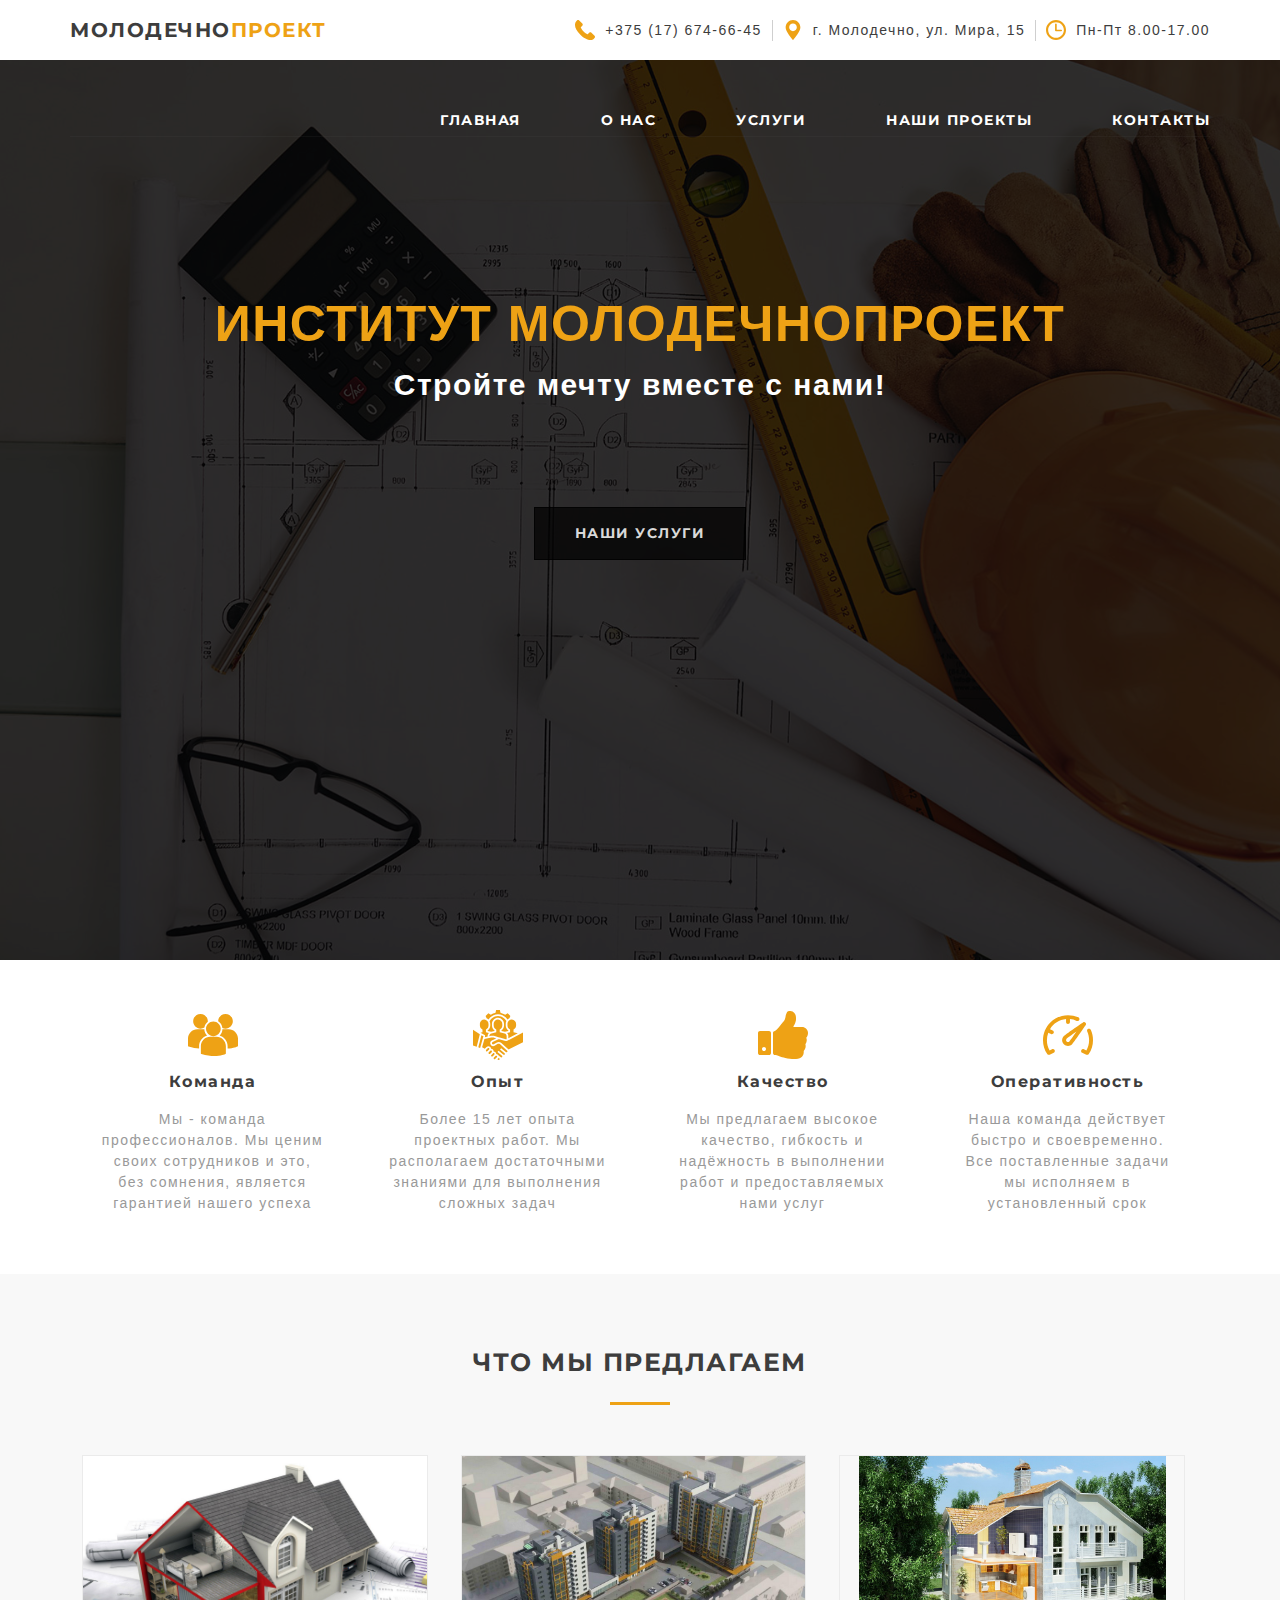
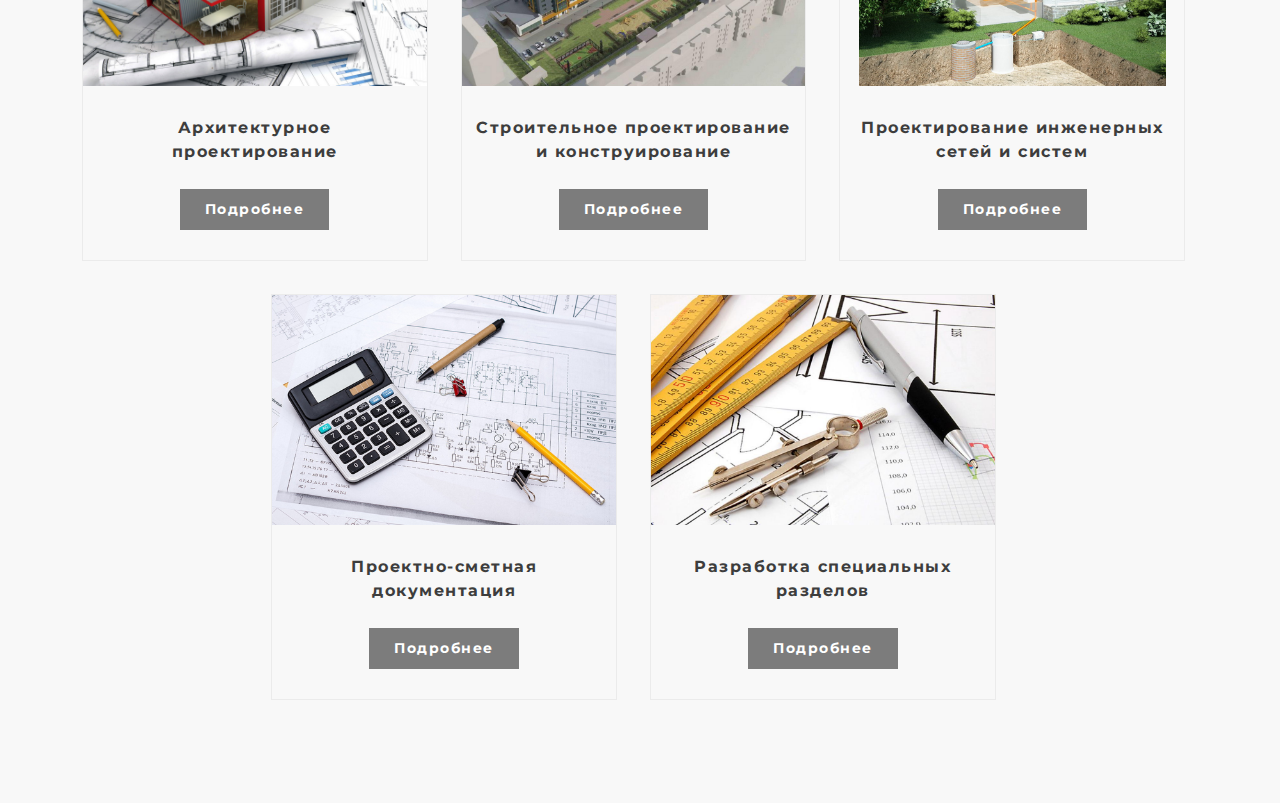
<file: MP/index.html>
<!DOCTYPE html>
<html lang="ru">

<head>
    <link rel="stylesheet" href="assets/style.css">
    <link href="https://fonts.googleapis.com/css?family=Montserrat:400,700&amp;Roboto&display=swap&subset=cyrillic" rel="stylesheet">
    <meta charset="UTF-8">
    <title>Институт Молодечнопроект. Проектные работы</title>
</head>

<body>
    <!--SVG-->
    <svg style="display: none;">
        <symbol id="phone" viewBox="0 0 348.077 348.077">
            <g>
                <path d="M340.273,275.083l-53.755-53.761c-10.707-10.664-28.438-10.34-39.518,0.744l-27.082,27.076     c-1.711-0.943-3.482-1.928-5.344-2.973c-17.102-9.476-40.509-22.464-65.14-47.113c-24.704-24.701-37.704-48.144-47.209-65.257     c-1.003-1.813-1.964-3.561-2.913-5.221l18.176-18.149l8.936-8.947c11.097-11.1,11.403-28.826,0.721-39.521L73.39,8.194     C62.708-2.486,44.969-2.162,33.872,8.938l-15.15,15.237l0.414,0.411c-5.08,6.482-9.325,13.958-12.484,22.02     C3.74,54.28,1.927,61.603,1.098,68.941C-6,127.785,20.89,181.564,93.866,254.541c100.875,100.868,182.167,93.248,185.674,92.876     c7.638-0.913,14.958-2.738,22.397-5.627c7.992-3.122,15.463-7.361,21.941-12.43l0.331,0.294l15.348-15.029     C350.631,303.527,350.95,285.795,340.273,275.083z"/>
            </g>
        </symbol>
        <symbol id="location" viewBox="0 0 97.713 97.713">
            <g>
                <path d="M48.855,0C29.021,0,12.883,16.138,12.883,35.974c0,5.174,1.059,10.114,3.146,14.684   c8.994,19.681,26.238,40.46,31.31,46.359c0.38,0.441,0.934,0.695,1.517,0.695s1.137-0.254,1.517-0.695   c5.07-5.898,22.314-26.676,31.311-46.359c2.088-4.57,3.146-9.51,3.146-14.684C84.828,16.138,68.69,0,48.855,0z M48.855,54.659   c-10.303,0-18.686-8.383-18.686-18.686c0-10.304,8.383-18.687,18.686-18.687s18.686,8.383,18.686,18.687   C67.542,46.276,59.159,54.659,48.855,54.659z"/>
            </g>
        </symbol>
        <symbol id="time" viewBox="0 0 97.16 97.16">
            <g>
                <path d="M48.58,0C21.793,0,0,21.793,0,48.58s21.793,48.58,48.58,48.58s48.58-21.793,48.58-48.58S75.367,0,48.58,0z M48.58,86.823    c-21.087,0-38.244-17.155-38.244-38.243S27.493,10.337,48.58,10.337S86.824,27.492,86.824,48.58S69.667,86.823,48.58,86.823z"/>
                <path d="M73.898,47.08H52.066V20.83c0-2.209-1.791-4-4-4c-2.209,0-4,1.791-4,4v30.25c0,2.209,1.791,4,4,4h25.832    c2.209,0,4-1.791,4-4S76.107,47.08,73.898,47.08z"/>
            </g>
        </symbol>
        <symbol id="team" viewBox="0 0 80.13 80.13">
            <g>
                <path d="M48.355,17.922c3.705,2.323,6.303,6.254,6.776,10.817c1.511,0.706,3.188,1.112,4.966,1.112
                c6.491,0,11.752-5.261,11.752-11.751c0-6.491-5.261-11.752-11.752-11.752C53.668,6.35,48.453,11.517,48.355,17.922z M40.656,41.984
                c6.491,0,11.752-5.262,11.752-11.752s-5.262-11.751-11.752-11.751c-6.49,0-11.754,5.262-11.754,11.752S34.166,41.984,40.656,41.984
                z M45.641,42.785h-9.972c-8.297,0-15.047,6.751-15.047,15.048v12.195l0.031,0.191l0.84,0.263
                c7.918,2.474,14.797,3.299,20.459,3.299c11.059,0,17.469-3.153,17.864-3.354l0.785-0.397h0.084V57.833
                C60.688,49.536,53.938,42.785,45.641,42.785z M65.084,30.653h-9.895c-0.107,3.959-1.797,7.524-4.47,10.088
                c7.375,2.193,12.771,9.032,12.771,17.11v3.758c9.77-0.358,15.4-3.127,15.771-3.313l0.785-0.398h0.084V45.699
                C80.13,37.403,73.38,30.653,65.084,30.653z M20.035,29.853c2.299,0,4.438-0.671,6.25-1.814c0.576-3.757,2.59-7.04,5.467-9.276
                c0.012-0.22,0.033-0.438,0.033-0.66c0-6.491-5.262-11.752-11.75-11.752c-6.492,0-11.752,5.261-11.752,11.752
                C8.283,24.591,13.543,29.853,20.035,29.853z M30.589,40.741c-2.66-2.551-4.344-6.097-4.467-10.032
                c-0.367-0.027-0.73-0.056-1.104-0.056h-9.971C6.75,30.653,0,37.403,0,45.699v12.197l0.031,0.188l0.84,0.265
                c6.352,1.983,12.021,2.897,16.945,3.185v-3.683C17.818,49.773,23.212,42.936,30.589,40.741z"/>
            </g>
        </symbol>
        <symbol id="exp" viewBox="0 0 464 464">
            <g>
                <path d="m84.007812 178.601562 3.992188 2.308594v25.335938l-18.191406 4.546875 42.191406 24.613281-.304688 14.792969-.648437 2.265625 24.953125-5.554688v-5.925781c0-10.753906 4.34375-20.601563 11.457031-27.878906l-27.449219-6.859375-.03125-25.316406 4-2.3125c12.351563-7.152344 20.023438-20.417969 20.023438-34.617188v-13.984375c0-22.511719-17.390625-41.351563-38.769531-41.992187-10.832031-.421876-21.253907 3.671874-29.085938 11.265624-7.832031 7.597657-12.144531 17.800782-12.144531 28.710938v16c0 14.199219 7.664062 27.464844 20.007812 34.601562zm0 0"/><path d="m143.625 89.265625c18.800781-30.265625 52.214844-49.265625 88.375-49.265625 35.902344 0 69.222656 18.824219 88.078125 48.792969.320313-.320313.601563-.671875.929687-.992188 4.984376-4.839843 10.710938-8.570312 16.886719-11.226562l9.074219-21.246094-25.527344-25.535156-22.496094 14.640625-4.304687-2.640625c-10.785156-6.609375-22.441406-11.449219-34.640625-14.367188l-4.929688-1.1875-5.558593-26.238281h-35.03125l-5.550781 26.238281-4.921876 1.175781c-12.199218 2.921876-23.855468 7.761719-34.640624 14.371094l-4.304688 2.640625-22.496094-14.640625-25.558594 25.558594 8.976563 21.398438c6.625 2.984374 12.609375 7.257812 17.640625 12.523437zm0 0"/><path d="m0 184v146.230469l34.335938 11.449219 29.03125-116.121094zm0 0"/><path d="m328 189.902344c-14.910156-10.414063-24-27.589844-24-45.902344v-16c0-8.816406 2.070312-17.273438 5.878906-24.910156-15.136718-28.714844-45.246094-47.089844-77.878906-47.089844-32.945312 0-63.183594 18.625-78.207031 47.734375 3.941406 7.929687 6.207031 16.867187 6.207031 26.28125v13.984375c0 18.3125-9.097656 35.503906-24.007812 45.910156v3.832032l32.007812 8.011718 32-8.011718v-3.839844c-14.910156-10.414063-24-27.589844-24-45.902344v-16c0-15.28125 6.039062-29.550781 17.007812-40.191406 10.960938-10.640625 25.398438-16.222656 40.710938-15.785156 29.929688.90625 54.28125 26.914062 54.28125 57.992187v13.984375c0 18.3125-9.097656 35.503906-24.007812 45.910156v3.832032l32.007812 8.011718 32-8.011718zm0 0"/><path d="m96 244.59375-18.246094-10.640625-28.203125 112.800781 15.746094 5.246094h.671875l30.03125-105.121094zm0 0"/><path d="m170.175781 217.695312c-10.695312 2.679688-18.175781 12.257813-18.175781 23.289063v2.367187l4.585938-1.015624c16.894531-3.742188 34.757812-2.953126 51.261718 2.335937l36.214844 11.574219c4.007812.152344 8 .59375 11.867188 1.699218l49.191406 14.054688h4.902344l1.976562-1.039062v-29.976563c0-11.03125-7.480469-20.609375-18.175781-23.289063l-45.816407-11.449218-.03125-25.316406 4-2.3125c12.351563-7.152344 20.023438-20.417969 20.023438-34.617188v-13.984375c0-22.511719-17.390625-41.351563-38.769531-41.992187-10.796875-.421876-21.253907 3.671874-29.085938 11.265624-7.832031 7.597657-12.144531 17.800782-12.144531 28.710938v16c0 14.199219 7.664062 27.464844 20.007812 34.601562l3.992188 2.308594v25.335938zm0 0"/><path d="m320 128v16c0 14.199219 7.664062 27.464844 20.007812 34.601562l3.992188 2.308594v25.335938l-27.457031 6.859375c7.105469 7.277343 11.457031 17.117187 11.457031 27.878906v21.550781l87.976562-46.304687-39.96875-9.984375-.03125-25.316406 4-2.3125c12.351563-7.152344 20.023438-20.417969 20.023438-34.617188v-13.984375c0-22.511719-17.390625-41.351563-38.769531-41.992187-10.855469-.421876-21.246094 3.671874-29.085938 11.265624-7.832031 7.597657-12.144531 17.800782-12.144531 28.710938zm0 0"/><path d="m249.550781 316.167969c-5.167969-4.648438-13.199219-5.441407-19.183593-1.847657l-29.792969 17.863282c-4.140625 2.496094-8.917969 3.816406-13.773438 3.816406-14.777343 0-26.800781-12.023438-26.800781-26.800781v-1.582031c0-10.210938 5.671875-19.394532 14.816406-23.96875l39.953125-19.976563-11.785156-3.769531c-13.824219-4.421875-28.761719-5.109375-42.921875-1.941406l-54.007812 12.007812-21.542969 75.398438 24.578125 14.746093c.703125-.945312 1.398437-1.898437 2.238281-2.738281l14.0625-14.0625c4.632813-4.648438 11.066406-7.3125 17.640625-7.3125 13.464844 0 24.410156 10.734375 24.878906 24.089844 13.050782.460937 23.539063 10.949218 24 24 13.050782.460937 23.539063 10.949218 24 24 9.464844.335937 17.546875 5.941406 21.480469 13.980468l17.855469 14.882813c2.347656 1.957031 5.339844 3.046875 8.410156 3.046875 4.601562 0 8.34375-3.742188 8.34375-8.34375 0-2.488281-1.097656-4.824219-3-6.410156l-42.128906-35.101563 10.25-12.296875 43.453125 36.207032c1.496093 1.257812 3.394531 1.945312 5.335937 1.945312h1.746094c4.601562 0 8.34375-3.742188 8.34375-8.34375 0-2.488281-1.097656-4.824219-3-6.410156l-42.128906-35.101563 10.25-12.296875 43.382812 36.152344c1.535156 1.289062 3.503906 2 5.503906 2h1.382813c4.753906 0 8.609375-3.855469 8.609375-8.601562 0-2.4375-1.039062-4.765626-2.847656-6.398438zm0 0"/><path d="m313.976562 288-12.167968-.304688-50.273438-14.359374c-8.230468-2.367188-17.296875-1.503907-24.933594 2.3125l-44.625 22.3125c-3.6875 1.847656-5.976562 5.542968-5.976562 9.65625v1.582031c0 5.953125 4.839844 10.800781 10.800781 10.800781 1.953125 0 3.863281-.527344 5.535157-1.527344l29.800781-17.871094c5.015625-3.015624 10.734375-4.601562 16.574219-4.601562 7.976562 0 15.632812 2.9375 21.554687 8.273438l67.582031 60.832031c.480469.429687.9375.871093 1.375 1.335937l134.777344-67.386718v-90.015626zm0 0"/><path d="m237.726562 443.191406c-1.230468 2.746094-2.894531 5.289063-5.039062 7.433594l-6.007812 6.007812 5.984374 5.277344c1.519532 1.347656 3.480469 2.089844 5.511719 2.089844h1.480469c4.601562 0 8.34375-3.742188 8.34375-8.34375 0-2.488281-1.097656-4.824219-3-6.410156zm0 0"/><path d="m215.03125 424c-2.359375 0-4.671875.953125-6.34375 2.625l-14.0625 14.0625c-1.671875 1.671875-2.625 3.984375-2.625 6.34375 0 4.945312 4.023438 8.96875 8.96875 8.96875 2.359375 0 4.671875-.953125 6.34375-2.625l14.0625-14.0625c1.671875-1.671875 2.625-3.984375 2.625-6.34375 0-4.945312-4.023438-8.96875-8.96875-8.96875zm0 0"/><path d="m176 384.96875c0-4.945312-4.023438-8.96875-8.96875-8.96875-2.359375 0-4.671875.953125-6.34375 2.625l-14.0625 14.0625c-1.671875 1.671875-2.625 3.984375-2.625 6.34375 0 4.945312 4.023438 8.96875 8.96875 8.96875 2.359375 0 4.671875-.953125 6.34375-2.625l14.0625-14.0625c1.671875-1.671875 2.625-3.984375 2.625-6.34375zm0 0"/><path d="m200 408.96875c0-4.945312-4.023438-8.96875-8.96875-8.96875-2.359375 0-4.671875.953125-6.34375 2.625l-14.0625 14.0625c-1.671875 1.671875-2.625 3.984375-2.625 6.34375 0 4.945312 4.023438 8.96875 8.96875 8.96875 2.359375 0 4.671875-.953125 6.34375-2.625l14.0625-14.0625c1.671875-1.671875 2.625-3.984375 2.625-6.34375zm0 0"/><path d="m152 360.96875c0-4.945312-4.023438-8.96875-8.96875-8.96875-2.359375 0-4.671875.953125-6.34375 2.625l-14.0625 14.0625c-1.671875 1.671875-2.625 3.984375-2.625 6.34375 0 4.945312 4.023438 8.96875 8.96875 8.96875 2.359375 0 4.671875-.953125 6.34375-2.625l14.0625-14.0625c1.671875-1.671875 2.625-3.984375 2.625-6.34375zm0 0"/>
            </g>
        </symbol>
        <symbol id="quality" viewBox="0 0 456.814 456.814">
            <g>
                <path d="M441.11,252.677c10.468-11.99,15.704-26.169,15.704-42.54c0-14.846-5.432-27.692-16.259-38.547
                c-10.849-10.854-23.695-16.278-38.541-16.278h-79.082c0.76-2.664,1.522-4.948,2.282-6.851c0.753-1.903,1.811-3.999,3.138-6.283
                c1.328-2.285,2.283-3.999,2.852-5.139c3.425-6.468,6.047-11.801,7.857-15.985c1.807-4.192,3.606-9.9,5.42-17.133
                c1.811-7.229,2.711-14.465,2.711-21.698c0-4.566-0.055-8.281-0.145-11.134c-0.089-2.855-0.574-7.139-1.423-12.85
                c-0.862-5.708-2.006-10.467-3.43-14.272c-1.43-3.806-3.716-8.092-6.851-12.847c-3.142-4.764-6.947-8.613-11.424-11.565
                c-4.476-2.95-10.184-5.424-17.131-7.421c-6.954-1.999-14.801-2.998-23.562-2.998c-4.948,0-9.227,1.809-12.847,5.426
                c-3.806,3.806-7.047,8.564-9.709,14.272c-2.666,5.711-4.523,10.66-5.571,14.849c-1.047,4.187-2.238,9.994-3.565,17.415
                c-1.719,7.998-2.998,13.752-3.86,17.273c-0.855,3.521-2.525,8.136-4.997,13.845c-2.477,5.713-5.424,10.278-8.851,13.706
                c-6.28,6.28-15.891,17.701-28.837,34.259c-9.329,12.18-18.94,23.695-28.837,34.545c-9.899,10.852-17.131,16.466-21.698,16.847
                c-4.755,0.38-8.848,2.331-12.275,5.854c-3.427,3.521-5.14,7.662-5.14,12.419v183.01c0,4.949,1.807,9.182,5.424,12.703
                c3.615,3.525,7.898,5.38,12.847,5.571c6.661,0.191,21.698,4.374,45.111,12.566c14.654,4.941,26.12,8.706,34.4,11.272
                c8.278,2.566,19.849,5.328,34.684,8.282c14.849,2.949,28.551,4.428,41.11,4.428h4.855h21.7h10.276
                c25.321-0.38,44.061-7.806,56.247-22.268c11.036-13.135,15.697-30.361,13.99-51.679c7.422-7.042,12.565-15.984,15.416-26.836
                c3.231-11.604,3.231-22.74,0-33.397c8.754-11.611,12.847-24.649,12.272-39.115C445.395,268.286,443.971,261.055,441.11,252.677z"
                />
                <path d="M100.5,191.864H18.276c-4.952,0-9.235,1.809-12.851,5.426C1.809,200.905,0,205.188,0,210.137v182.732
                c0,4.942,1.809,9.227,5.426,12.847c3.619,3.611,7.902,5.421,12.851,5.421H100.5c4.948,0,9.229-1.81,12.847-5.421
                c3.616-3.62,5.424-7.904,5.424-12.847V210.137c0-4.949-1.809-9.231-5.424-12.847C109.73,193.672,105.449,191.864,100.5,191.864z
                 M67.665,369.308c-3.616,3.521-7.898,5.281-12.847,5.281c-5.14,0-9.471-1.76-12.99-5.281c-3.521-3.521-5.281-7.85-5.281-12.99
                c0-4.948,1.759-9.232,5.281-12.847c3.52-3.617,7.85-5.428,12.99-5.428c4.949,0,9.231,1.811,12.847,5.428
                c3.617,3.614,5.426,7.898,5.426,12.847C73.091,361.458,71.286,365.786,67.665,369.308z"/>
            </g>
        </symbol>
        <symbol id="speed" viewBox="0 0 512 512">
            <g>
                <path d="M435.143,129.356c-6.796-6.795-17.463-7.797-25.407-2.384c-29.926,20.398-180.03,122.969-196.162,139.1
                c-23.394,23.395-23.394,61.459,0,84.854c11.697,11.696,27.063,17.545,42.427,17.545c15.364,0,30.729-5.849,42.427-17.545
                c16.131-16.132,118.701-166.236,139.1-196.162C442.939,146.821,441.938,136.153,435.143,129.356z M270.142,322.641
                c-7.797,7.799-20.486,7.799-28.283,0c-7.798-7.797-7.799-20.482-0.004-28.28c6.268-6.194,48.885-36.588,101.319-73.035
                C306.728,273.76,276.334,316.375,270.142,322.641z"/>
            <path d="M92.231,401.523l-24.69,12.044C49.475,381.325,40,345.338,40,308.499c0-26.991,4.977-52.842,14.06-76.683l28.291,13.57
                c2.79,1.338,5.735,1.972,8.636,1.972c7.453,0,14.608-4.185,18.047-11.355c4.776-9.959,0.576-21.906-9.384-26.683l-27.932-13.398
                c34.717-56.62,94.784-96.095,164.283-102.505v30.081c0,11.046,8.954,20,20,20c11.046,0,20-8.954,20-20V93.402
                c23.828,2.169,46.884,8.237,68.771,18.117c10.065,4.545,21.912,0.066,26.457-9.999c4.545-10.068,0.068-21.913-10-26.458
                C328.063,60.091,292.659,52.499,256,52.499c-68.38,0-132.667,26.628-181.02,74.98C26.629,175.832,0,240.119,0,308.499
                c0,50.53,14.998,99.674,43.373,142.115c3.822,5.715,10.141,8.886,16.639,8.886c2.954,0,5.946-0.655,8.757-2.026l41-20
                c9.928-4.843,14.05-16.816,9.207-26.744C114.133,400.803,102.159,396.682,92.231,401.523z"/>
            <path d="M489.436,203.271c-4.544-10.067-16.387-14.547-26.458-10c-10.067,4.545-14.544,16.39-9.999,26.457
                C465.601,247.686,472,277.553,472,308.499c0,36.894-9.506,72.939-27.625,105.218l-25.777-12.275
                c-9.971-4.748-21.906-0.515-26.656,9.459c-4.749,9.972-0.514,21.907,9.459,26.656l42,20c2.763,1.315,5.692,1.944,8.588,1.944
                c6.5,0,12.82-3.175,16.637-8.886C497.002,408.173,512,359.029,512,308.499C512,271.84,504.408,236.436,489.436,203.271z"/>
            </g>
        </symbol>
    </svg>
    <!--Header-->
    <header class="header">
        <div class="container">
            <div class="header-inner">
                <div class="header-logo">Молодечно<span class="project">проект</span></div>
                <div class="header-info">
                    <div class="header-item">
                        <svg class="header-icon">
                            <use xlink:href="#phone"></use>
                        </svg>
                        +375 (17) 674-66-45
                    </div>
                    <div class=header-item>
                        <svg class="header-icon">
                            <use xlink:href="#location"></use>
                        </svg>
                        г. Молодечно, ул. Мира, 15
                    </div>
                    <div class="header-item">
                        <svg class="header-icon">
                            <use xlink:href="#time"></use>
                        </svg>
                        Пн-Пт 8.00-17.00
                    </div>
                </div> <!-- /.header-info -->
            </div> <!-- /.header-inner -->
        </div> <!-- /.container -->
    </header> <!-- /.header -->
    <!--Intro-->
    <section class="intro"> 
        <div class="container">
            <nav class="intro-nav">
                <a href="#" class="nav-item">Главная</a>
                <a href="#" class="nav-item">О нас</a>
                <a href="#" class="nav-item">Услуги</a>
                <a href="#" class="nav-item">Наши проекты</a>
                <a href="#" class="nav-item">Контакты</a>
            </nav>
            <div class="intro-inner">
                <h1 class="intro-title">Институт Молодечнопроект</h1>
                <p class="intro-subtitle">Стройте мечту вместе с нами!</p>
                <a href="#" class="btn intro--btn">Наши услуги</a>
            </div>
        </div>
    </section> <!-- /.intro -->
    <!--About-->
    <section class="about">
        <div class="container">
            <div class="about-inner">
                <div class="about-item">
                    <svg class="about-icon">
                        <use xlink:href="#team"></use>
                    </svg>
                    <h3 class = "about-item-title">Команда</h3>
                    <p class="about-itex-txt">Мы - команда профессионалов. Мы ценим своих сотрудников и это, без сомнения, является гарантией нашего успеха</p>
                </div>
                <div class="about-item">
                    <svg class="about-icon">
                        <use xlink:href="#exp"></use>
                    </svg>
                    <h3 class = "about-item-title">Опыт</h3>
                    <p class="about-itex-txt">Более 15 лет опыта проектных работ. Мы располагаем достаточными знаниями для выполнения сложных задач</p>
                </div>
                <div class="about-item">
                    <svg class="about-icon">
                        <use xlink:href="#quality"></use>
                    </svg>
                    <h3 class = "about-item-title">Качество</h3>
                    <p class="about-itex-txt">Мы предлагаем высокое качество, гибкость и надёжность в выполнении работ и предоставляемых нами услуг</p>
                </div>
                <div class="about-item">
                    <svg class="about-icon">
                        <use xlink:href="#speed"></use>
                    </svg>
                    <h3 class = "about-item-title">Оперативность</h3>
                    <p class="about-itex-txt">Наша команда действует быстро и своевременно. Все поставленные задачи мы исполняем в установленный срок</p>
                </div>
            </div> <!-- /.about-inner -->
        </div> <!-- /.container -->
    </section> <!-- /.about -->

    <!--Services-->
    <section class="services">
        <div class="container">
            <h2 class="services-title">Что мы предлагаем</h2>
            <div class="services-inner">
                <div class="services-item">
                    <div class="services-item-img">
                        <img class="services-item-photo" src="assets/images/Services/s1.jpg" alt="Архитектурное проектирование">
                    </div>
                    <div class="services-item-content">
                        <h3 class="services-item-title">Архитектурное проектирование</h3>
                        <a href="#" class="btn services--btn">Подробнее</a>
                    </div>
                </div> <!-- /.services-item -->
                <div class="services-item">
                    <div class="services-item-img">
                        <img class="services-item-photo" src="assets/images/Services/s2.jpg" alt="Строительное проектирование и конструирование">
                    </div>
                    <div class="services-item-content">
                         <h3 class="services-item-title">Строительное проектирование и конструирование</h3>
                         <a href="#" class="btn services--btn">Подробнее</a>
                    </div>                  
                </div> <!-- /.services-item -->
                <div class="services-item">
                    <div class="services-item-img">
                        <img class="services-item-photo" src="assets/images/Services/s3.jpg" alt="Проектирование инженерных сетей и систем">
                    </div>
                    <div class="services-item-content">
                        <h3 class="services-item-title">Проектирование инженерных сетей и систем</h3>
                        <a href="#" class="btn services--btn">Подробнее</a>
                    </div>
                </div> <!-- /.services-item -->
                <div class="services-item">
                    <div class="services-item-img">
                        <img class="services-item-photo" src="assets/images/Services/s4.jpg" alt="Проектно-сметная документация">
                    </div>
                    <div class="services-item-content">
                        <h3 class="services-item-title">Проектно-сметная документация</h3>
                        <a href="#" class="btn services--btn">Подробнее</a>
                    </div>
                </div> <!-- /.services-item -->
                <div class="services-item">
                    <div class="services-item-img">
                        <img class="services-item-photo" src="assets/images/Services/s5.jpg" alt="Разработка специальных разделов">
                    </div>
                    <div class="services-item-content">
                        <h3 class="services-item-title">Разработка специальных разделов</h3>
                        <a href="#" class="btn services--btn">Подробнее</a>
                    </div>
                </div> <!-- /.services-item -->
            </div> <!-- /.services-inner -->
        </div> <!-- /.container -->
    </section> <!-- /.services -->
</body>

</html>
</file>
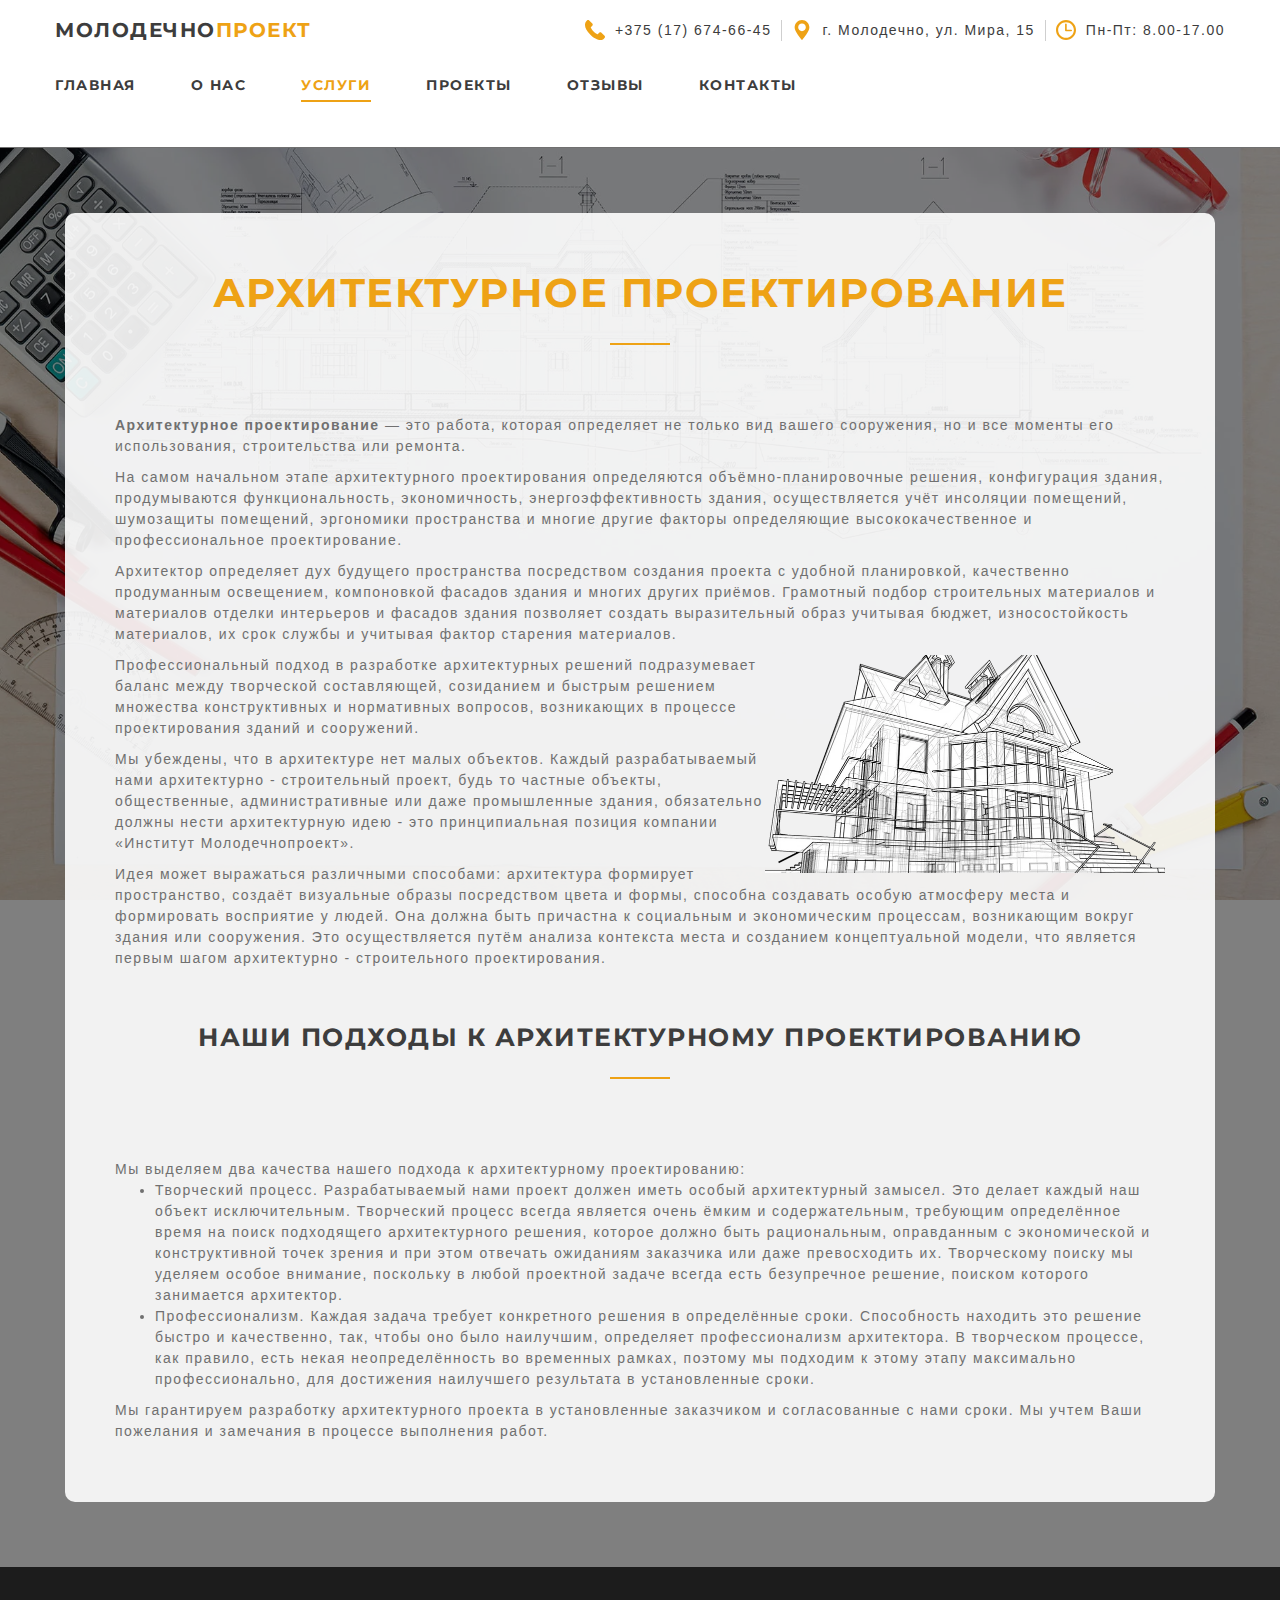
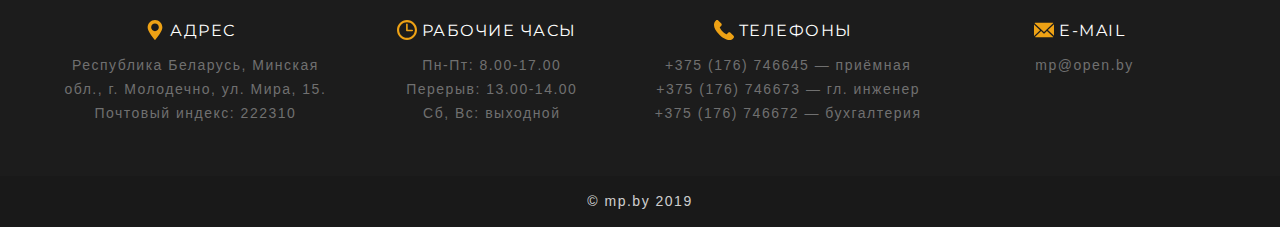
<file: service1.html>
<!DOCTYPE html>
<html lang="ru">

<head>
    <meta charset="utf-8">
    <meta name="viewport" content="width=device-width, initial-scale=1.0">
    <link rel="stylesheet" href="assets/style.min.css">
    <link href="https://fonts.googleapis.com/css?family=Montserrat:400,700&amp;Roboto&display=swap&subset=cyrillic" rel="stylesheet">
    <title>Архитектурное проектирование. Институт Молодечнопроект</title>
</head>

<body>
    <!--SVG-->
    <svg style="display: none;">
        <symbol id="phone" viewBox="0 0 348.077 348.077">
            <g>
                <path d="M340.273,275.083l-53.755-53.761c-10.707-10.664-28.438-10.34-39.518,0.744l-27.082,27.076     c-1.711-0.943-3.482-1.928-5.344-2.973c-17.102-9.476-40.509-22.464-65.14-47.113c-24.704-24.701-37.704-48.144-47.209-65.257     c-1.003-1.813-1.964-3.561-2.913-5.221l18.176-18.149l8.936-8.947c11.097-11.1,11.403-28.826,0.721-39.521L73.39,8.194     C62.708-2.486,44.969-2.162,33.872,8.938l-15.15,15.237l0.414,0.411c-5.08,6.482-9.325,13.958-12.484,22.02     C3.74,54.28,1.927,61.603,1.098,68.941C-6,127.785,20.89,181.564,93.866,254.541c100.875,100.868,182.167,93.248,185.674,92.876     c7.638-0.913,14.958-2.738,22.397-5.627c7.992-3.122,15.463-7.361,21.941-12.43l0.331,0.294l15.348-15.029     C350.631,303.527,350.95,285.795,340.273,275.083z" />
            </g>
        </symbol>
        <symbol id="location" viewBox="0 0 97.713 97.713">
            <g>
                <path d="M48.855,0C29.021,0,12.883,16.138,12.883,35.974c0,5.174,1.059,10.114,3.146,14.684   c8.994,19.681,26.238,40.46,31.31,46.359c0.38,0.441,0.934,0.695,1.517,0.695s1.137-0.254,1.517-0.695   c5.07-5.898,22.314-26.676,31.311-46.359c2.088-4.57,3.146-9.51,3.146-14.684C84.828,16.138,68.69,0,48.855,0z M48.855,54.659   c-10.303,0-18.686-8.383-18.686-18.686c0-10.304,8.383-18.687,18.686-18.687s18.686,8.383,18.686,18.687   C67.542,46.276,59.159,54.659,48.855,54.659z" />
            </g>
        </symbol>
        <symbol id="time" viewBox="0 0 97.16 97.16">
            <g>
                <path d="M48.58,0C21.793,0,0,21.793,0,48.58s21.793,48.58,48.58,48.58s48.58-21.793,48.58-48.58S75.367,0,48.58,0z M48.58,86.823    c-21.087,0-38.244-17.155-38.244-38.243S27.493,10.337,48.58,10.337S86.824,27.492,86.824,48.58S69.667,86.823,48.58,86.823z" />
                <path d="M73.898,47.08H52.066V20.83c0-2.209-1.791-4-4-4c-2.209,0-4,1.791-4,4v30.25c0,2.209,1.791,4,4,4h25.832    c2.209,0,4-1.791,4-4S76.107,47.08,73.898,47.08z" />
            </g>
        </symbol>
        <symbol id="email" viewBox="0 0 230.17 230.17">
            <g>
                <path d="M230,49.585c0-0.263,0.181-0.519,0.169-0.779l-70.24,67.68l70.156,65.518c0.041-0.468-0.085-0.94-0.085-1.418V49.585z" />
                <path d="M149.207,126.901l-28.674,27.588c-1.451,1.396-3.325,2.096-5.2,2.096c-1.836,0-3.672-0.67-5.113-2.013l-28.596-26.647
                    L11.01,195.989c1.717,0.617,3.56,1.096,5.49,1.096h197.667c2.866,0,5.554-0.873,7.891-2.175L149.207,126.901z" />
                <path d="M115.251,138.757L222.447,35.496c-2.427-1.443-5.252-2.411-8.28-2.411H16.5c-3.943,0-7.556,1.531-10.37,3.866
                    L115.251,138.757z" />
                <path d="M0,52.1v128.484c0,1.475,0.339,2.897,0.707,4.256l69.738-67.156L0,52.1z" />
            </g>
        </symbol>
        <symbol id="arrow-right" viewBox="0 0 54 54">
            <g>
                <path d="M27,53L27,53C12.641,53,1,41.359,1,27v0C1,12.641,12.641,1,27,1h0c14.359,0,26,11.641,26,26v0
                C53,41.359,41.359,53,27,53z" />
                <path d="M27,54C12.112,54,0,41.888,0,27S12.112,0,27,0s27,12.112,27,27S41.888,54,27,54z M27,2
                C13.215,2,2,13.215,2,27s11.215,25,25,25s25-11.215,25-25S40.785,2,27,2z" />
                <path style="fill:#FFFFFF;" d="M22.294,40c-0.256,0-0.512-0.098-0.707-0.293c-0.391-0.391-0.391-1.023,0-1.414L32.88,27
                L21.587,15.707c-0.391-0.391-0.391-1.023,0-1.414s1.023-0.391,1.414,0l11.498,11.498c0.667,0.667,0.667,1.751,0,2.418
                L23.001,39.707C22.806,39.902,22.55,40,22.294,40z" />
            </g>
        </symbol>
    </svg>
    <!--Header-->
    <header class="header header--mod">
        <div class="container">
            <div class="header-inner">
                <div class="header-logo"><a href="index.html">Молодечно<span class="project">проект</span></a></div>
                <div class="header-info">
                    <div class="header-item">
                        <svg class="header-icon">
                            <use xlink:href="#phone"></use>
                        </svg>
                        +375 (17) 674-66-45
                    </div>
                    <div class=header-item>
                        <svg class="header-icon">
                            <use xlink:href="#location"></use>
                        </svg>
                        г. Молодечно, ул. Мира, 15
                    </div>
                    <div class="header-item">
                        <svg class="header-icon">
                            <use xlink:href="#time"></use>
                        </svg>
                        Пн-Пт: 8.00-17.00
                    </div>
                </div> <!-- /.header-info -->
                <!-- Burger -->
                <button class="nav-burger" id="navToggle">
                        <span class="nav-burger-line"></span>
                    </button>
            </div> <!-- /.header-inner -->
            <nav class="intro-nav nav--mod" id="nav">
                <a href="index.html" class="nav-item" data-scroll="#intro">Главная</a>
                <a href="index.html#about" class="nav-item" data-scroll="#about">О нас</a>
                <div class="submenu-header">
                    <a href="index.html#services" class="nav-item active" data-scroll="#services">Услуги</a>
                    <div class="submenu">
                        <a href="service1.html" class="submenu-item">Архитектурное проектирование</a>
                        <a href="service2.html" class="submenu-item">Строительное проектирование и конструирование</a>
                        <a href="service3.html" class="submenu-item">Проектирование инженерных сетей и систем</a>
                        <a href="service4.html" class="submenu-item">Проектно-сметная документация</a>
                        <a href="service5.html" class="submenu-item">Разработка специальных разделов</a>
                    </div>
                </div>
                <a href="index.html#projects" class="nav-item" data-scroll="#projects">Проекты</a>
                <a href="index.html#reviews" class="nav-item" data-scroll="#reviews">Отзывы</a>
                <a href="index.html#contacts" class="nav-item" data-scroll="#contacts">Контакты</a>
            </nav>
        </div> <!-- /.container -->
    </header> <!-- /.header -->
    <!--Archi-proj-->
    <div class="archi-proj inner--page">
        <div class="container">
            <div class="txt-container">
                <h1 class="title title--mod title--line">Архитектурное проектирование</h1>
                <p><b> Архитектурное проектирование</b> &#8212; это работа, которая определяет не только вид вашего сооружения, но и все моменты его использования, строительства или ремонта.
                </p>
                <p>На самом начальном этапе архитектурного проектирования определяются объёмно-планировочные решения, конфигурация здания, продумываются функциональность, экономичность, энергоэффективность здания, осуществляется учёт инсоляции помещений, шумозащиты помещений, эргономики пространства и многие другие факторы определяющие высококачественное и профессиональное проектирование.</p>
                <p>Архитектор определяет дух будущего пространства посредством создания проекта с удобной планировкой, качественно продуманным освещением, компоновкой фасадов здания и многих других приёмов. Грамотный подбор строительных материалов и материалов отделки интерьеров и фасадов здания позволяет создать выразительный образ учитывая бюджет, износостойкость материалов, их срок службы и учитывая фактор старения материалов.</p>
                <img src="assets/img/archi-proj.webp" alt="Архитектурное проектирование">
                <p>Профессиональный подход в разработке архитектурных решений подразумевает баланс между творческой составляющей, созиданием и быстрым решением множества конструктивных и нормативных вопросов, возникающих в процессе проектирования зданий и сооружений.</p>
                <p>Мы убеждены, что в архитектуре нет малых объектов. Каждый разрабатываемый нами архитектурно - строительный проект, будь то частные объекты, общественные, административные или даже промышленные здания, обязательно должны нести архитектурную идею - это принципиальная позиция компании «Институт Молодечнопроект».</p>
                <p>Идея может выражаться различными способами: архитектура формирует пространство, создаёт визуальные образы посредством цвета и формы, способна создавать особую атмосферу места и формировать восприятие у людей. Она должна быть причастна к социальным и экономическим процессам, возникающим вокруг здания или сооружения. Это осуществляется путём анализа контекста места и созданием концептуальной модели, что является первым шагом архитектурно - строительного проектирования.
                </p>
                <h2 class="title title--service1 title--line">Наши подходы к архитектурному проектированию</h2>
                <p>
                    <ul class="list-service1">
                        Мы выделяем два качества нашего подхода к архитектурному проектированию:
                        <li class="list-item">Творческий процесс. Разрабатываемый нами проект должен иметь особый архитектурный замысел. Это делает каждый наш объект исключительным. Творческий процесс всегда является очень ёмким и содержательным, требующим определённое время на поиск подходящего архитектурного решения, которое должно быть рациональным, оправданным с экономической и конструктивной точек зрения и при этом отвечать ожиданиям заказчика или даже превосходить их. Творческому поиску мы уделяем особое внимание, поскольку в любой проектной задаче всегда есть безупречное решение, поиском которого занимается архитектор.</li>
                        <li class="list-item">Профессионализм. Каждая задача требует конкретного решения в определённые сроки. Способность находить это решение быстро и качественно, так, чтобы оно было наилучшим, определяет профессионализм архитектора. В творческом процессе, как правило, есть некая неопределённость во временных рамках, поэтому мы подходим к этому этапу максимально профессионально, для достижения наилучшего результата в установленные сроки.</li>
                    </ul>
                </p>
                <p>Мы гарантируем разработку архитектурного проекта в установленные заказчиком и согласованные с нами сроки. Мы учтем Ваши пожелания и замечания в процессе выполнения работ.</p>
            </div> <!-- /.txt-container -->
        </div> <!-- /.container -->
    </div> <!-- /.archi-proj -->
    <!--Footer-->
    <footer class="contacts">
        <div class="contacts-inner">
            <div class="container">
                <div class="contacts-info">
                    <div class="contacts-item">
                        <h3 class="contacts-title">
                            <svg class="projects-icon">
                                <use xlink:href="#location"></use>
                            </svg>
                            Адрес
                        </h3>
                        <div class="contacts-txt">Республика Беларусь, Минская обл., г. Молодечно, ул. Мира, 15.</div>
                        <div class="contacts-txt">Почтовый индекс: 222310</div>
                    </div> <!-- /.contacts-item -->
                    <div class="contacts-item">
                        <h3 class="contacts-title">
                            <svg class="projects-icon">
                                <use xlink:href="#time"></use>
                            </svg>
                            Рабочие часы
                        </h3>
                        <div class="contacts-txt">Пн-Пт: 8.00-17.00</div>
                        <div class="contacts-txt">Перерыв: 13.00-14.00</div>
                        <div class="contacts-txt">Сб, Вс: выходной</div>
                    </div> <!-- /.contacts-item -->
                    <div class="contacts-item">
                        <h3 class="contacts-title">
                            <svg class="projects-icon">
                                <use xlink:href="#phone"></use>
                            </svg>
                            Телефоны
                        </h3>
                        <div class="contacts-txt">+375 (176) 746645 — приёмная</div>
                        <div class="contacts-txt">+375 (176) 746673 — гл. инженер</div>
                        <div class="contacts-txt">+375 (176) 746672 — бухгалтерия</div>
                    </div> <!-- /.contacts-item -->
                    <div class="contacts-item">
                        <h3 class="contacts-title">
                            <svg class="projects-icon">
                                <use xlink:href="#email"></use>
                            </svg>
                            E-mail
                        </h3>
                        <div class="contacts-txt">mp@open.by</div>
                    </div> <!-- /.contacts-item -->
                </div> <!-- /.contacts-info -->
            </div> <!-- /.container -->
            <div class="copyright">&copy; mp.by 2019</div>
        </div> <!-- /.contacts-inner -->
    </footer> <!-- /.contacts -->
    <script src="https://cdnjs.cloudflare.com/ajax/libs/jquery/3.4.1/jquery.min.js"></script>
    <script src="assets/main.js"></script>
    <script src="assets/smooth_scroll.js"></script>
</body>

</html>
</file>
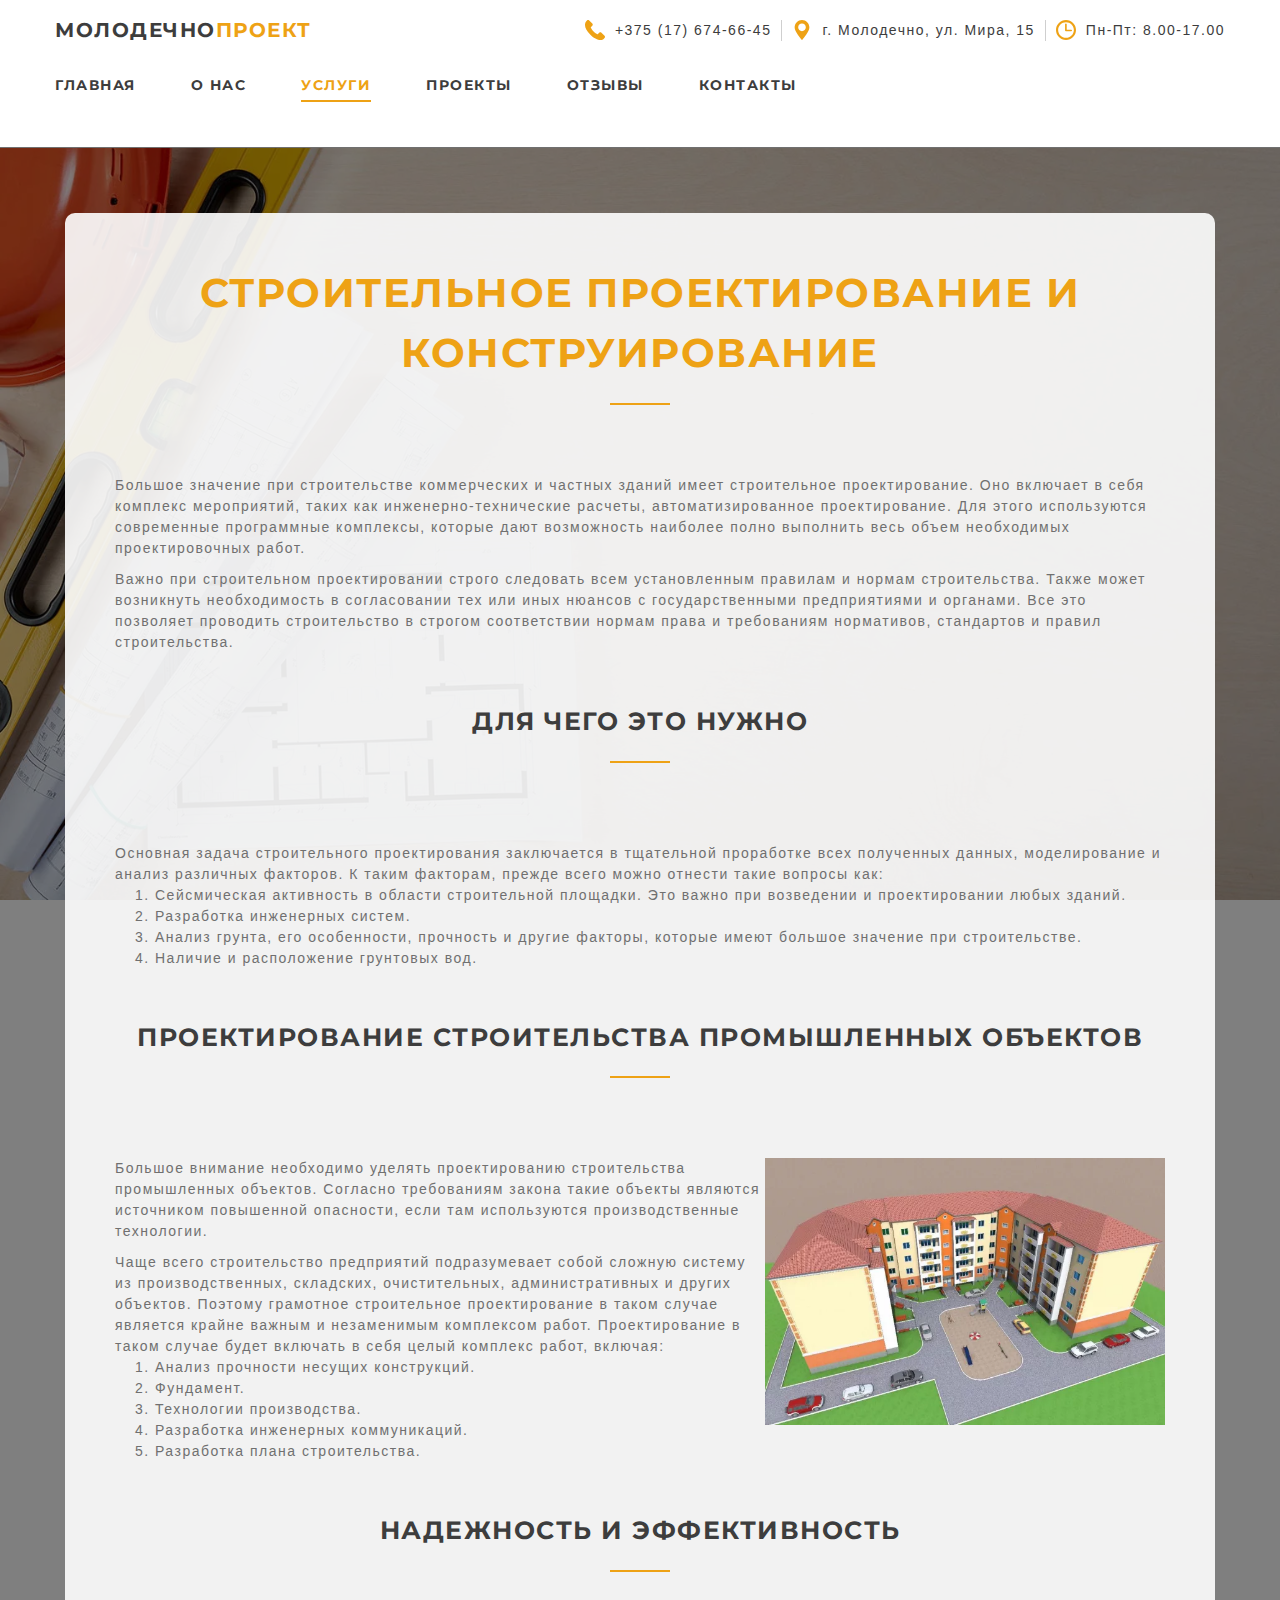
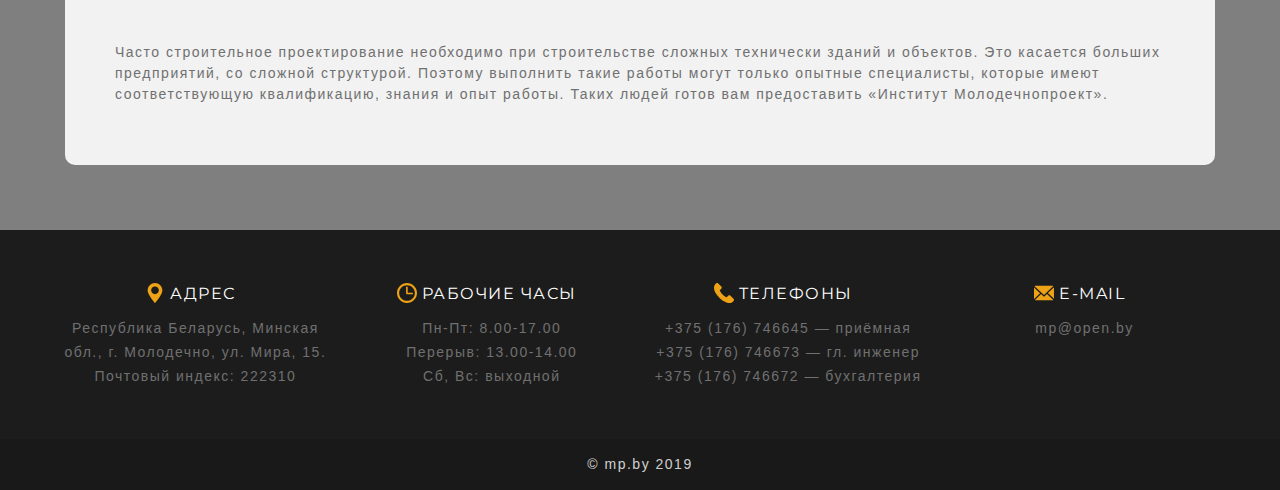
<file: service2.html>
<!DOCTYPE html>
<html lang="ru">

<head>
    <meta charset="utf-8">
    <meta name="viewport" content="width=device-width, initial-scale=1.0">
    <link rel="stylesheet" href="assets/style.min.css">
    <link href="https://fonts.googleapis.com/css?family=Montserrat:400,700&amp;Roboto&display=swap&subset=cyrillic"
        rel="stylesheet">
    <title>Строительное проектирование и конструирование. Институт Молодечнопроект</title>
</head>

<body>
    <!--SVG-->
    <svg style="display: none;">
        <symbol id="phone" viewBox="0 0 348.077 348.077">
            <g>
                <path
                    d="M340.273,275.083l-53.755-53.761c-10.707-10.664-28.438-10.34-39.518,0.744l-27.082,27.076     c-1.711-0.943-3.482-1.928-5.344-2.973c-17.102-9.476-40.509-22.464-65.14-47.113c-24.704-24.701-37.704-48.144-47.209-65.257     c-1.003-1.813-1.964-3.561-2.913-5.221l18.176-18.149l8.936-8.947c11.097-11.1,11.403-28.826,0.721-39.521L73.39,8.194     C62.708-2.486,44.969-2.162,33.872,8.938l-15.15,15.237l0.414,0.411c-5.08,6.482-9.325,13.958-12.484,22.02     C3.74,54.28,1.927,61.603,1.098,68.941C-6,127.785,20.89,181.564,93.866,254.541c100.875,100.868,182.167,93.248,185.674,92.876     c7.638-0.913,14.958-2.738,22.397-5.627c7.992-3.122,15.463-7.361,21.941-12.43l0.331,0.294l15.348-15.029     C350.631,303.527,350.95,285.795,340.273,275.083z" />
            </g>
        </symbol>
        <symbol id="location" viewBox="0 0 97.713 97.713">
            <g>
                <path
                    d="M48.855,0C29.021,0,12.883,16.138,12.883,35.974c0,5.174,1.059,10.114,3.146,14.684   c8.994,19.681,26.238,40.46,31.31,46.359c0.38,0.441,0.934,0.695,1.517,0.695s1.137-0.254,1.517-0.695   c5.07-5.898,22.314-26.676,31.311-46.359c2.088-4.57,3.146-9.51,3.146-14.684C84.828,16.138,68.69,0,48.855,0z M48.855,54.659   c-10.303,0-18.686-8.383-18.686-18.686c0-10.304,8.383-18.687,18.686-18.687s18.686,8.383,18.686,18.687   C67.542,46.276,59.159,54.659,48.855,54.659z" />
            </g>
        </symbol>
        <symbol id="time" viewBox="0 0 97.16 97.16">
            <g>
                <path
                    d="M48.58,0C21.793,0,0,21.793,0,48.58s21.793,48.58,48.58,48.58s48.58-21.793,48.58-48.58S75.367,0,48.58,0z M48.58,86.823    c-21.087,0-38.244-17.155-38.244-38.243S27.493,10.337,48.58,10.337S86.824,27.492,86.824,48.58S69.667,86.823,48.58,86.823z" />
                <path
                    d="M73.898,47.08H52.066V20.83c0-2.209-1.791-4-4-4c-2.209,0-4,1.791-4,4v30.25c0,2.209,1.791,4,4,4h25.832    c2.209,0,4-1.791,4-4S76.107,47.08,73.898,47.08z" />
            </g>
        </symbol>
        <symbol id="email" viewBox="0 0 230.17 230.17">
            <g>
                <path
                    d="M230,49.585c0-0.263,0.181-0.519,0.169-0.779l-70.24,67.68l70.156,65.518c0.041-0.468-0.085-0.94-0.085-1.418V49.585z" />
                <path
                    d="M149.207,126.901l-28.674,27.588c-1.451,1.396-3.325,2.096-5.2,2.096c-1.836,0-3.672-0.67-5.113-2.013l-28.596-26.647
                    L11.01,195.989c1.717,0.617,3.56,1.096,5.49,1.096h197.667c2.866,0,5.554-0.873,7.891-2.175L149.207,126.901z" />
                <path d="M115.251,138.757L222.447,35.496c-2.427-1.443-5.252-2.411-8.28-2.411H16.5c-3.943,0-7.556,1.531-10.37,3.866
                    L115.251,138.757z" />
                <path d="M0,52.1v128.484c0,1.475,0.339,2.897,0.707,4.256l69.738-67.156L0,52.1z" />
            </g>
        </symbol>
        <symbol id="arrow-right" viewBox="0 0 54 54">
            <g>
                <path d="M27,53L27,53C12.641,53,1,41.359,1,27v0C1,12.641,12.641,1,27,1h0c14.359,0,26,11.641,26,26v0
                C53,41.359,41.359,53,27,53z" />
                <path d="M27,54C12.112,54,0,41.888,0,27S12.112,0,27,0s27,12.112,27,27S41.888,54,27,54z M27,2
                C13.215,2,2,13.215,2,27s11.215,25,25,25s25-11.215,25-25S40.785,2,27,2z" />
                <path style="fill:#FFFFFF;" d="M22.294,40c-0.256,0-0.512-0.098-0.707-0.293c-0.391-0.391-0.391-1.023,0-1.414L32.88,27
                L21.587,15.707c-0.391-0.391-0.391-1.023,0-1.414s1.023-0.391,1.414,0l11.498,11.498c0.667,0.667,0.667,1.751,0,2.418
                L23.001,39.707C22.806,39.902,22.55,40,22.294,40z" />
            </g>
        </symbol>
    </svg>
    <!--Header-->
    <header class="header header--mod">
        <div class="container">
            <div class="header-inner">
                <div class="header-logo"><a href="index.html">Молодечно<span class="project">проект</span></a></div>
                <div class="header-info">
                    <div class="header-item">
                        <svg class="header-icon">
                            <use xlink:href="#phone"></use>
                        </svg>
                        +375 (17) 674-66-45
                    </div>
                    <div class=header-item>
                        <svg class="header-icon">
                            <use xlink:href="#location"></use>
                        </svg>
                        г. Молодечно, ул. Мира, 15
                    </div>
                    <div class="header-item">
                        <svg class="header-icon">
                            <use xlink:href="#time"></use>
                        </svg>
                        Пн-Пт: 8.00-17.00
                    </div>
                </div> <!-- /.header-info -->
                <!-- Burger -->
                <button class="nav-burger" id="navToggle">
                    <span class="nav-burger-line"></span>
                </button>
            </div> <!-- /.header-inner -->
            <nav class="intro-nav nav--mod" id="nav">
                <a href="index.html" class="nav-item" data-scroll="#intro">Главная</a>
                <a href="index.html#about" class="nav-item" data-scroll="#about">О нас</a>
                <div class="submenu-header">
                    <a href="index.html#services" class="nav-item active" data-scroll="#services">Услуги</a>
                    <div class="submenu">
                        <a href="service1.html" class="submenu-item">Архитектурное проектирование</a>
                        <a href="service2.html" class="submenu-item">Строительное проектирование и конструирование</a>
                        <a href="service3.html" class="submenu-item">Проектирование инженерных сетей и систем</a>
                        <a href="service4.html" class="submenu-item">Проектно-сметная документация</a>
                        <a href="service5.html" class="submenu-item">Разработка специальных разделов</a>
                    </div>
                </div>
                <a href="index.html#projects" class="nav-item" data-scroll="#projects">Проекты</a>
                <a href="index.html#reviews" class="nav-item" data-scroll="#reviews">Отзывы</a>
                <a href="index.html#contacts" class="nav-item" data-scroll="#contacts">Контакты</a>
            </nav>
        </div> <!-- /.container -->
    </header> <!-- /.header -->
    <!--Const-proj-->
    <div class="const-proj inner--page">
        <div class="container">
            <div class="txt-container">
                <h1 class="title title--mod title--line">Строительное проектирование и конструирование</h1>
                <p>Большое значение при строительстве коммерческих и частных зданий имеет строительное проектирование.
                    Оно включает в себя комплекс мероприятий, таких как инженерно-технические расчеты,
                    автоматизированное проектирование. Для этого используются современные программные комплексы, которые
                    дают возможность наиболее полно выполнить весь объем необходимых проектировочных работ. </p>
                <p>Важно при строительном проектировании строго следовать всем установленным правилам и нормам
                    строительства. Также может возникнуть необходимость в согласовании тех или иных нюансов с
                    государственными предприятиями и органами. Все это позволяет проводить строительство в строгом
                    соответствии нормам права и требованиям нормативов, стандартов и правил строительства.</p>
                <h2 class="title title--service1 title--line">Для чего это нужно</h2>
                <p>
                    <ol class="list-service2">
                        Основная задача строительного проектирования заключается в тщательной проработке всех полученных
                        данных, моделирование и анализ различных факторов. К таким факторам, прежде всего можно отнести
                        такие вопросы как:
                        <li class="list-item">Сейсмическая активность в области строительной площадки. Это важно при
                            возведении и проектировании любых зданий. </li>
                        <li class="list-item">Разработка инженерных систем.</li>
                        <li class="list-item">Анализ грунта, его особенности, прочность и другие факторы, которые имеют
                            большое значение при строительстве. </li>
                        <li class="list-item">Наличие и расположение грунтовых вод.</li>
                    </ol>
                </p>
                <h2 class="title title--service1 title--line">Проектирование строительства промышленных объектов</h2>
                <p>
                    <ol class="list-service2">
                        <img src="assets/img/const-proj.webp" alt="">
                        <p>Большое внимание необходимо уделять проектированию строительства промышленных объектов.
                            Согласно требованиям закона такие объекты являются источником повышенной опасности, если там
                            используются производственные технологии.</p>
                        Чаще всего строительство предприятий подразумевает собой сложную систему из производственных,
                        складских, очистительных, административных и других объектов. Поэтому грамотное строительное
                        проектирование в таком случае является крайне важным и незаменимым комплексом работ.
                        Проектирование в таком случае будет включать в себя целый комплекс работ, включая:
                        <li class="list-item">Анализ прочности несущих конструкций.</li>
                        <li class="list-item">Фундамент.</li>
                        <li class="list-item">Технологии производства.</li>
                        <li class="list-item">Разработка инженерных коммуникаций.</li>
                        <li class="list-item">Разработка плана строительства.</li>
                    </ol>
                </p>
                <h2 class="title title--service1 title--line">Надежность и эффективность</h2>
                <p>Часто строительное проектирование необходимо при строительстве сложных технически зданий и объектов.
                    Это касается больших предприятий, со сложной структурой. Поэтому выполнить такие работы могут только
                    опытные специалисты, которые имеют соответствующую квалификацию, знания и опыт работы. Таких людей
                    готов вам предоставить «Институт Молодечнопроект».</p>
            </div> <!-- /.txt-container -->
        </div> <!-- /.container -->
    </div> <!-- /.archi-proj -->
    <!--Footer-->
    <footer class="contacts">
        <div class="contacts-inner">
            <div class="container">
                <div class="contacts-info">
                    <div class="contacts-item">
                        <h3 class="contacts-title">
                            <svg class="projects-icon">
                                <use xlink:href="#location"></use>
                            </svg>
                            Адрес
                        </h3>
                        <div class="contacts-txt">Республика Беларусь, Минская обл., г. Молодечно, ул. Мира, 15.</div>
                        <div class="contacts-txt">Почтовый индекс: 222310</div>
                    </div> <!-- /.contacts-item -->
                    <div class="contacts-item">
                        <h3 class="contacts-title">
                            <svg class="projects-icon">
                                <use xlink:href="#time"></use>
                            </svg>
                            Рабочие часы
                        </h3>
                        <div class="contacts-txt">Пн-Пт: 8.00-17.00</div>
                        <div class="contacts-txt">Перерыв: 13.00-14.00</div>
                        <div class="contacts-txt">Сб, Вс: выходной</div>
                    </div> <!-- /.contacts-item -->
                    <div class="contacts-item">
                        <h3 class="contacts-title">
                            <svg class="projects-icon">
                                <use xlink:href="#phone"></use>
                            </svg>
                            Телефоны
                        </h3>
                        <div class="contacts-txt">+375 (176) 746645 — приёмная</div>
                        <div class="contacts-txt">+375 (176) 746673 — гл. инженер</div>
                        <div class="contacts-txt">+375 (176) 746672 — бухгалтерия</div>
                    </div> <!-- /.contacts-item -->
                    <div class="contacts-item">
                        <h3 class="contacts-title">
                            <svg class="projects-icon">
                                <use xlink:href="#email"></use>
                            </svg>
                            E-mail
                        </h3>
                        <div class="contacts-txt">mp@open.by</div>
                    </div> <!-- /.contacts-item -->
                </div> <!-- /.contacts-info -->
            </div> <!-- /.container -->
            <div class="copyright">&copy; mp.by 2019</div>
        </div> <!-- /.contacts-inner -->
    </footer> <!-- /.contacts -->

    <script src="assets/smooth_scroll.js"></script>
    <script src="https://cdnjs.cloudflare.com/ajax/libs/jquery/3.4.1/jquery.min.js"></script>
    <script src="assets/main.js"></script>
</body>

</html>
</file>
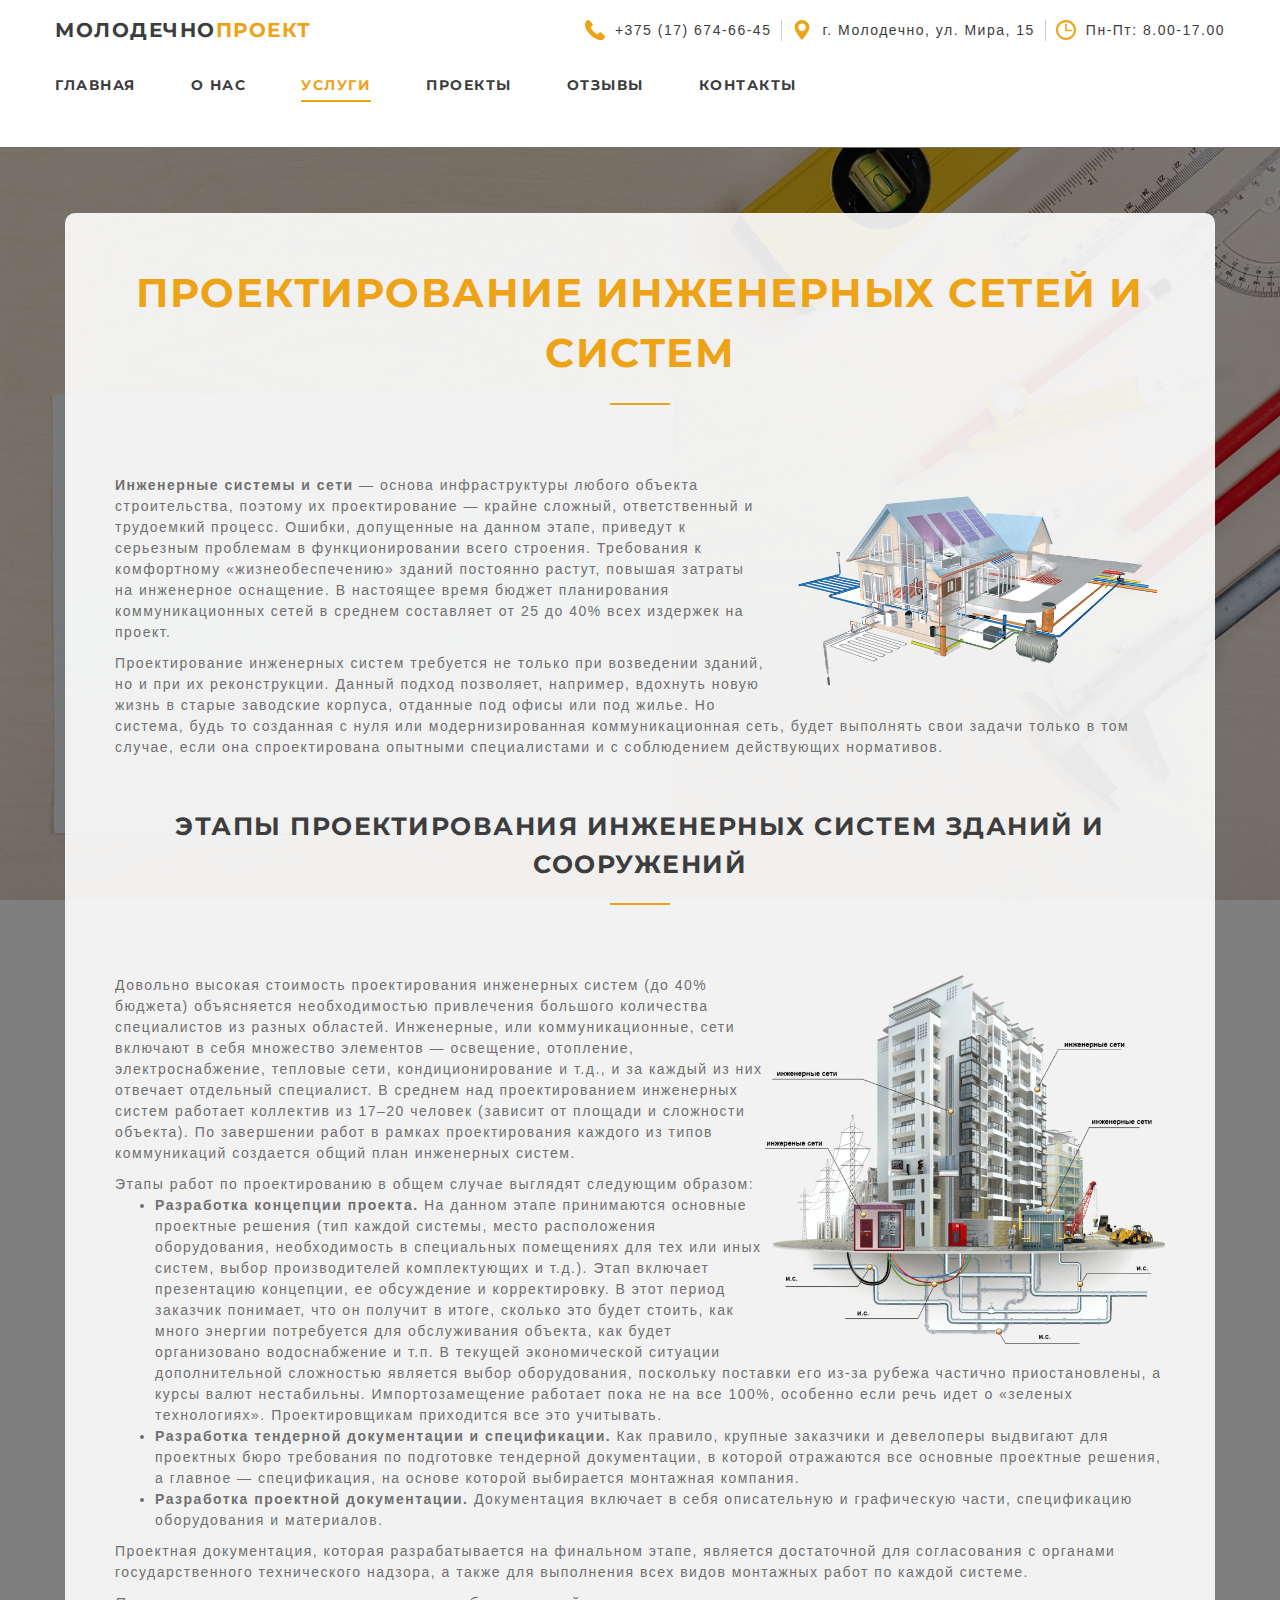
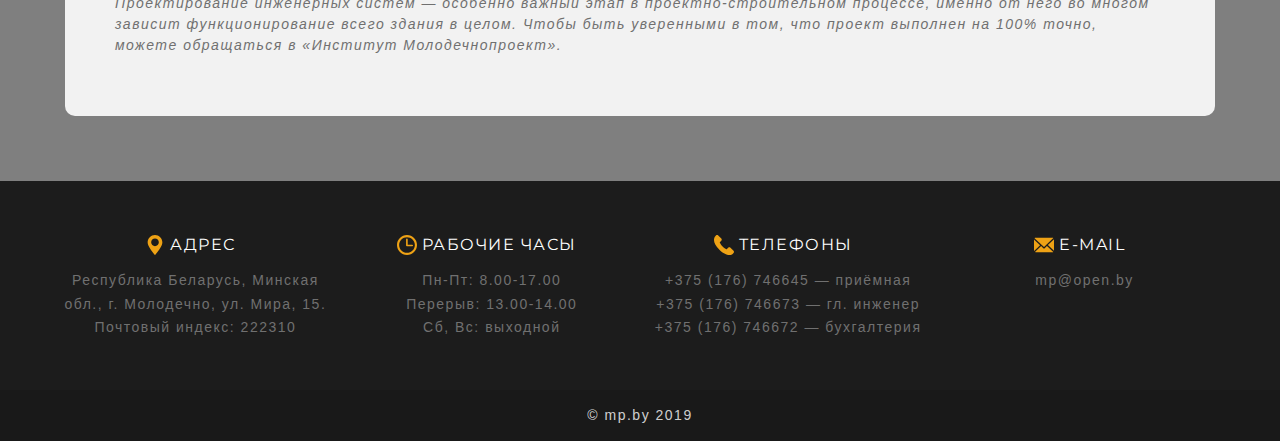
<file: service3.html>
<!DOCTYPE html>
<html lang="ru">

<head>
    <meta charset="utf-8">
    <meta name="viewport" content="width=device-width, initial-scale=1.0">
    <link rel="stylesheet" href="assets/style.min.css">
    <link href="https://fonts.googleapis.com/css?family=Montserrat:400,700&amp;Roboto&display=swap&subset=cyrillic"
        rel="stylesheet">
    <title>Проектирование инженерных сетей и систем. Институт Молодечнопроект</title>
</head>

<body>
    <!--SVG-->
    <svg style="display: none;">
        <symbol id="phone" viewBox="0 0 348.077 348.077">
            <g>
                <path
                    d="M340.273,275.083l-53.755-53.761c-10.707-10.664-28.438-10.34-39.518,0.744l-27.082,27.076     c-1.711-0.943-3.482-1.928-5.344-2.973c-17.102-9.476-40.509-22.464-65.14-47.113c-24.704-24.701-37.704-48.144-47.209-65.257     c-1.003-1.813-1.964-3.561-2.913-5.221l18.176-18.149l8.936-8.947c11.097-11.1,11.403-28.826,0.721-39.521L73.39,8.194     C62.708-2.486,44.969-2.162,33.872,8.938l-15.15,15.237l0.414,0.411c-5.08,6.482-9.325,13.958-12.484,22.02     C3.74,54.28,1.927,61.603,1.098,68.941C-6,127.785,20.89,181.564,93.866,254.541c100.875,100.868,182.167,93.248,185.674,92.876     c7.638-0.913,14.958-2.738,22.397-5.627c7.992-3.122,15.463-7.361,21.941-12.43l0.331,0.294l15.348-15.029     C350.631,303.527,350.95,285.795,340.273,275.083z" />
            </g>
        </symbol>
        <symbol id="location" viewBox="0 0 97.713 97.713">
            <g>
                <path
                    d="M48.855,0C29.021,0,12.883,16.138,12.883,35.974c0,5.174,1.059,10.114,3.146,14.684   c8.994,19.681,26.238,40.46,31.31,46.359c0.38,0.441,0.934,0.695,1.517,0.695s1.137-0.254,1.517-0.695   c5.07-5.898,22.314-26.676,31.311-46.359c2.088-4.57,3.146-9.51,3.146-14.684C84.828,16.138,68.69,0,48.855,0z M48.855,54.659   c-10.303,0-18.686-8.383-18.686-18.686c0-10.304,8.383-18.687,18.686-18.687s18.686,8.383,18.686,18.687   C67.542,46.276,59.159,54.659,48.855,54.659z" />
            </g>
        </symbol>
        <symbol id="time" viewBox="0 0 97.16 97.16">
            <g>
                <path
                    d="M48.58,0C21.793,0,0,21.793,0,48.58s21.793,48.58,48.58,48.58s48.58-21.793,48.58-48.58S75.367,0,48.58,0z M48.58,86.823    c-21.087,0-38.244-17.155-38.244-38.243S27.493,10.337,48.58,10.337S86.824,27.492,86.824,48.58S69.667,86.823,48.58,86.823z" />
                <path
                    d="M73.898,47.08H52.066V20.83c0-2.209-1.791-4-4-4c-2.209,0-4,1.791-4,4v30.25c0,2.209,1.791,4,4,4h25.832    c2.209,0,4-1.791,4-4S76.107,47.08,73.898,47.08z" />
            </g>
        </symbol>
        <symbol id="email" viewBox="0 0 230.17 230.17">
            <g>
                <path
                    d="M230,49.585c0-0.263,0.181-0.519,0.169-0.779l-70.24,67.68l70.156,65.518c0.041-0.468-0.085-0.94-0.085-1.418V49.585z" />
                <path
                    d="M149.207,126.901l-28.674,27.588c-1.451,1.396-3.325,2.096-5.2,2.096c-1.836,0-3.672-0.67-5.113-2.013l-28.596-26.647
                    L11.01,195.989c1.717,0.617,3.56,1.096,5.49,1.096h197.667c2.866,0,5.554-0.873,7.891-2.175L149.207,126.901z" />
                <path d="M115.251,138.757L222.447,35.496c-2.427-1.443-5.252-2.411-8.28-2.411H16.5c-3.943,0-7.556,1.531-10.37,3.866
                    L115.251,138.757z" />
                <path d="M0,52.1v128.484c0,1.475,0.339,2.897,0.707,4.256l69.738-67.156L0,52.1z" />
            </g>
        </symbol>
        <symbol id="arrow-right" viewBox="0 0 54 54">
            <g>
                <path d="M27,53L27,53C12.641,53,1,41.359,1,27v0C1,12.641,12.641,1,27,1h0c14.359,0,26,11.641,26,26v0
                C53,41.359,41.359,53,27,53z" />
                <path d="M27,54C12.112,54,0,41.888,0,27S12.112,0,27,0s27,12.112,27,27S41.888,54,27,54z M27,2
                C13.215,2,2,13.215,2,27s11.215,25,25,25s25-11.215,25-25S40.785,2,27,2z" />
                <path style="fill:#FFFFFF;" d="M22.294,40c-0.256,0-0.512-0.098-0.707-0.293c-0.391-0.391-0.391-1.023,0-1.414L32.88,27
                L21.587,15.707c-0.391-0.391-0.391-1.023,0-1.414s1.023-0.391,1.414,0l11.498,11.498c0.667,0.667,0.667,1.751,0,2.418
                L23.001,39.707C22.806,39.902,22.55,40,22.294,40z" />
            </g>
        </symbol>
    </svg>
    <!--Header-->
    <header class="header header--mod">
        <div class="container">
            <div class="header-inner">
                <div class="header-logo"><a href="index.html">Молодечно<span class="project">проект</span></a></div>
                <div class="header-info">
                    <div class="header-item">
                        <svg class="header-icon">
                            <use xlink:href="#phone"></use>
                        </svg>
                        +375 (17) 674-66-45
                    </div>
                    <div class=header-item>
                        <svg class="header-icon">
                            <use xlink:href="#location"></use>
                        </svg>
                        г. Молодечно, ул. Мира, 15
                    </div>
                    <div class="header-item">
                        <svg class="header-icon">
                            <use xlink:href="#time"></use>
                        </svg>
                        Пн-Пт: 8.00-17.00
                    </div>
                </div> <!-- /.header-info -->
                <!-- Burger -->
                <button class="nav-burger" id="navToggle">
                    <span class="nav-burger-line"></span>
                </button>
            </div> <!-- /.header-inner -->
            <nav class="intro-nav nav--mod" id="nav">
                <a href="index.html" class="nav-item" data-scroll="#intro">Главная</a>
                <a href="index.html#about" class="nav-item" data-scroll="#about">О нас</a>
                <div class="submenu-header">
                    <a href="index.html#services" class="nav-item active" data-scroll="#services">Услуги</a>
                    <div class="submenu">
                        <a href="service1.html" class="submenu-item">Архитектурное проектирование</a>
                        <a href="service2.html" class="submenu-item">Строительное проектирование и конструирование</a>
                        <a href="service3.html" class="submenu-item">Проектирование инженерных сетей и систем</a>
                        <a href="service4.html" class="submenu-item">Проектно-сметная документация</a>
                        <a href="service5.html" class="submenu-item">Разработка специальных разделов</a>
                    </div>
                </div>
                <a href="index.html#projects" class="nav-item" data-scroll="#projects">Проекты</a>
                <a href="index.html#reviews" class="nav-item" data-scroll="#reviews">Отзывы</a>
                <a href="index.html#contacts" class="nav-item" data-scroll="#contacts">Контакты</a>
            </nav>
        </div> <!-- /.container -->
    </header> <!-- /.header -->
    <!--Building systems-->
    <div class="build-sys inner--page">
        <div class="container">
            <div class="txt-container">
                <h1 class="title title--mod title--line">Проектирование инженерных сетей и систем</h1>
                <img src="assets/img/seti1.png" alt="">
                <p><b>Инженерные системы и сети</b> &#8212; основа инфраструктуры любого объекта строительства, поэтому
                    их проектирование — крайне сложный, ответственный и трудоемкий процесс. Ошибки, допущенные на данном
                    этапе, приведут к серьезным проблемам в функционировании всего строения. Требования к комфортному
                    «жизнеобеспечению» зданий постоянно растут, повышая затраты на инженерное оснащение. В настоящее
                    время бюджет планирования коммуникационных сетей в среднем составляет от 25 до 40% всех издержек на
                    проект.</p>
                <p>Проектирование инженерных систем требуется не только при возведении зданий, но и при их
                    реконструкции. Данный подход позволяет, например, вдохнуть новую жизнь в старые заводские корпуса,
                    отданные под офисы или под жилье. Но система, будь то созданная с нуля или модернизированная
                    коммуникационная сеть, будет выполнять свои задачи только в том случае, если она спроектирована
                    опытными специалистами и с соблюдением действующих нормативов.
                </p>
                <h2 class="title title--service1 title--line">Этапы проектирования инженерных систем зданий и сооружений
                </h2>
                <img src="assets/img/seti.png" alt="">
                <p>Довольно высокая стоимость проектирования инженерных систем (до 40% бюджета) объясняется
                    необходимостью привлечения большого количества специалистов из разных областей. Инженерные, или
                    коммуникационные, сети включают в себя множество элементов — освещение, отопление, электроснабжение,
                    тепловые сети, кондиционирование и т.д., и за каждый из них отвечает отдельный специалист. В среднем
                    над проектированием инженерных систем работает коллектив из 17–20 человек (зависит от площади и
                    сложности объекта). По завершении работ в рамках проектирования каждого из типов коммуникаций
                    создается общий план инженерных систем.</p>
                <p>
                    <ul class="list-service3">
                        Этапы работ по проектированию в общем случае выглядят следующим образом:
                        <li class="list-item"><b>Разработка концепции проекта.</b> На данном этапе принимаются основные
                            проектные решения (тип каждой системы, место расположения оборудования, необходимость в
                            специальных помещениях для тех или иных систем, выбор производителей комплектующих и т.д.).
                            Этап включает презентацию концепции, ее обсуждение и корректировку. В этот период заказчик
                            понимает, что он получит в итоге, сколько это будет стоить, как много энергии потребуется
                            для обслуживания объекта, как будет организовано водоснабжение и т.п. В текущей
                            экономической ситуации дополнительной сложностью является выбор оборудования, поскольку
                            поставки его из-за рубежа частично приостановлены, а курсы валют нестабильны.
                            Импортозамещение работает пока не на все 100%, особенно если речь идет о «зеленых
                            технологиях». Проектировщикам приходится все это учитывать.</li>
                        <li class="list-item"><b>Разработка тендерной документации и спецификации.</b> Как правило,
                            крупные заказчики и девелоперы выдвигают для проектных бюро требования по подготовке
                            тендерной документации, в которой отражаются все основные проектные решения, а главное —
                            спецификация, на основе которой выбирается монтажная компания.</li>
                        <li class="list-item"><b>Разработка проектной документации.</b> Документация включает в себя
                            описательную и графическую части, спецификацию оборудования и материалов.</li>
                    </ul>
                </p>
                <p>Проектная документация, которая разрабатывается на финальном этапе, является достаточной для
                    согласования с органами государственного технического надзора, а также для выполнения всех видов
                    монтажных работ по каждой системе.</p>
                <p><i>Проектирование инженерных систем — особенно важный этап в проектно-строительном процессе, именно
                        от него во многом зависит функционирование всего здания в целом. Чтобы быть уверенными в том,
                        что проект выполнен на 100% точно, можете обращаться в «Институт Молодечнопроект».</i></p>
            </div> <!-- /.txt-container -->
        </div> <!-- /.container -->
    </div> <!-- /.archi-proj -->
    <!--Footer-->
    <footer class="contacts">
        <div class="contacts-inner">
            <div class="container">
                <div class="contacts-info">
                    <div class="contacts-item">
                        <h3 class="contacts-title">
                            <svg class="projects-icon">
                                <use xlink:href="#location"></use>
                            </svg>
                            Адрес
                        </h3>
                        <div class="contacts-txt">Республика Беларусь, Минская обл., г. Молодечно, ул. Мира, 15.</div>
                        <div class="contacts-txt">Почтовый индекс: 222310</div>
                    </div> <!-- /.contacts-item -->
                    <div class="contacts-item">
                        <h3 class="contacts-title">
                            <svg class="projects-icon">
                                <use xlink:href="#time"></use>
                            </svg>
                            Рабочие часы
                        </h3>
                        <div class="contacts-txt">Пн-Пт: 8.00-17.00</div>
                        <div class="contacts-txt">Перерыв: 13.00-14.00</div>
                        <div class="contacts-txt">Сб, Вс: выходной</div>
                    </div> <!-- /.contacts-item -->
                    <div class="contacts-item">
                        <h3 class="contacts-title">
                            <svg class="projects-icon">
                                <use xlink:href="#phone"></use>
                            </svg>
                            Телефоны
                        </h3>
                        <div class="contacts-txt">+375 (176) 746645 — приёмная</div>
                        <div class="contacts-txt">+375 (176) 746673 — гл. инженер</div>
                        <div class="contacts-txt">+375 (176) 746672 — бухгалтерия</div>
                    </div> <!-- /.contacts-item -->
                    <div class="contacts-item">
                        <h3 class="contacts-title">
                            <svg class="projects-icon">
                                <use xlink:href="#email"></use>
                            </svg>
                            E-mail
                        </h3>
                        <div class="contacts-txt">mp@open.by</div>
                    </div> <!-- /.contacts-item -->
                </div> <!-- /.contacts-info -->
            </div> <!-- /.container -->
            <div class="copyright">&copy; mp.by 2019</div>
        </div> <!-- /.contacts-inner -->
    </footer> <!-- /.contacts -->

    <script src="assets/smooth_scroll.js"></script>
    <script src="https://cdnjs.cloudflare.com/ajax/libs/jquery/3.4.1/jquery.min.js"></script>
    <script src="assets/main.js"></script>
</body>

</html>
</file>
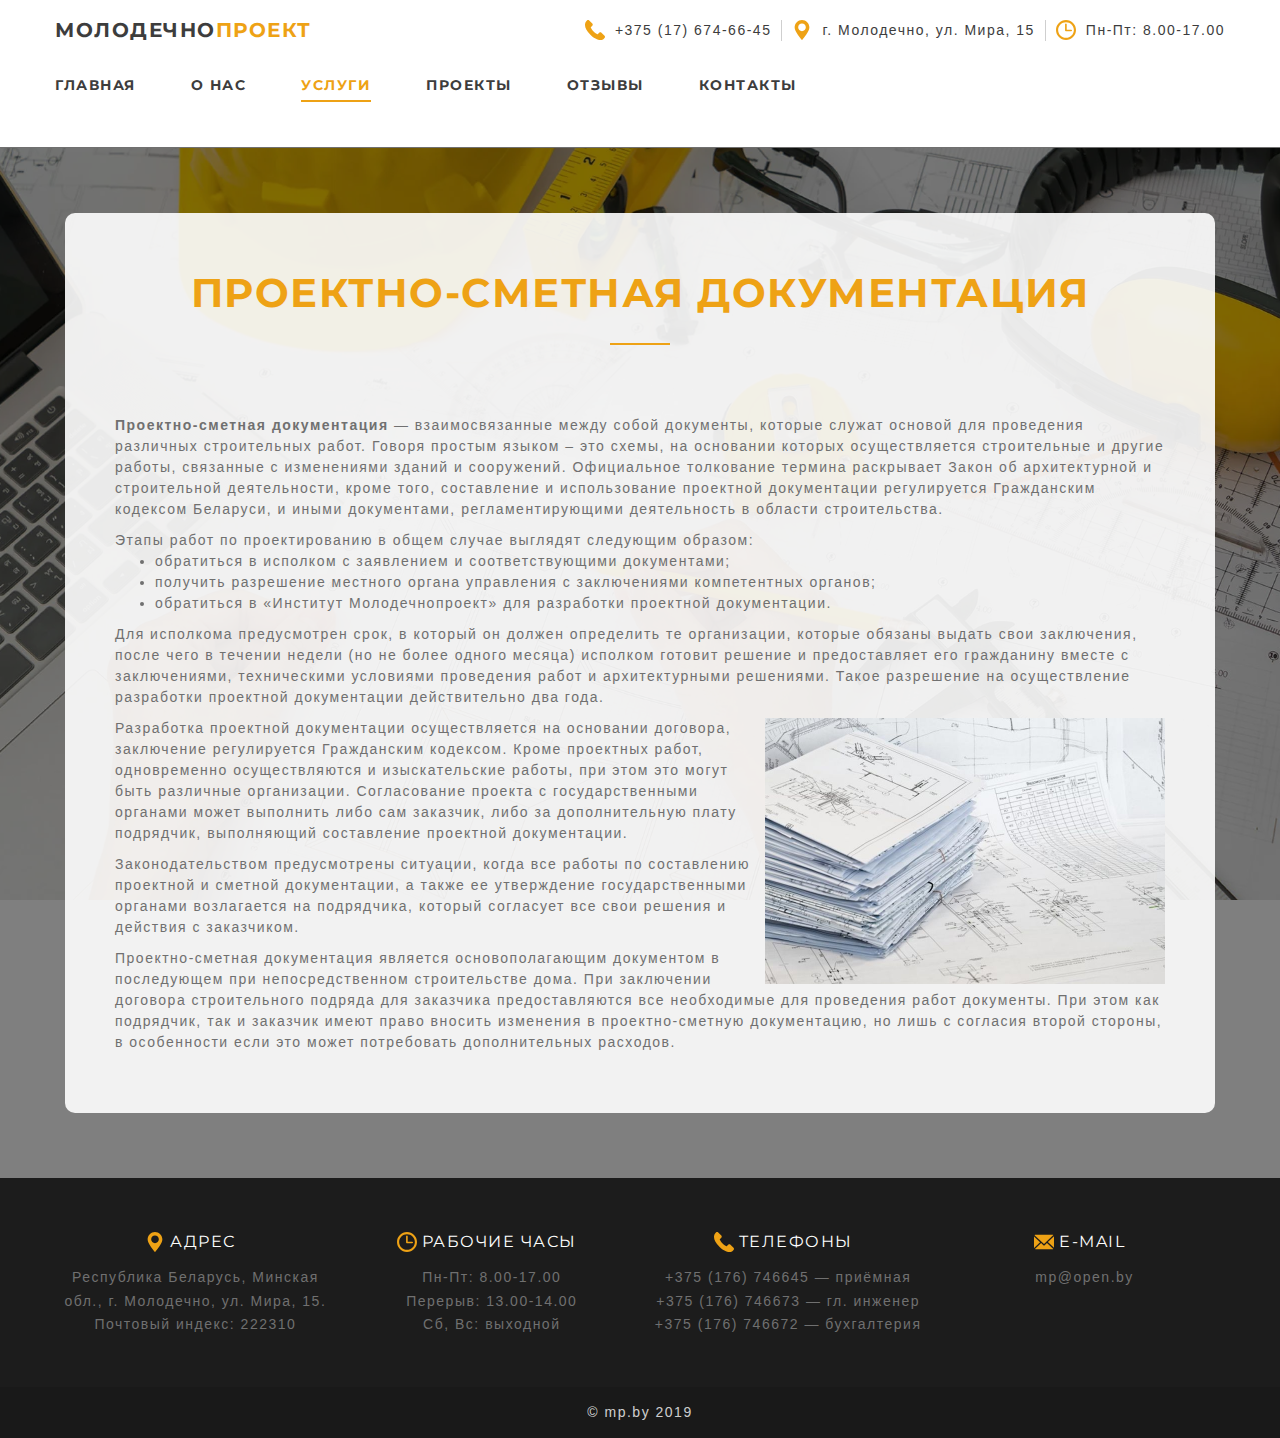
<file: service4.html>
<!DOCTYPE html>
<html lang="ru">

<head>
    <meta charset="utf-8">
    <meta name="viewport" content="width=device-width, initial-scale=1.0">
    <link rel="stylesheet" href="assets/style.min.css">
    <link href="https://fonts.googleapis.com/css?family=Montserrat:400,700&amp;Roboto&display=swap&subset=cyrillic"
        rel="stylesheet">
    <title>Проектно-сметная документация. Институт Молодечнопроект</title>
</head>

<body>
    <!--SVG-->
    <svg style="display: none;">
        <symbol id="phone" viewBox="0 0 348.077 348.077">
            <g>
                <path
                    d="M340.273,275.083l-53.755-53.761c-10.707-10.664-28.438-10.34-39.518,0.744l-27.082,27.076     c-1.711-0.943-3.482-1.928-5.344-2.973c-17.102-9.476-40.509-22.464-65.14-47.113c-24.704-24.701-37.704-48.144-47.209-65.257     c-1.003-1.813-1.964-3.561-2.913-5.221l18.176-18.149l8.936-8.947c11.097-11.1,11.403-28.826,0.721-39.521L73.39,8.194     C62.708-2.486,44.969-2.162,33.872,8.938l-15.15,15.237l0.414,0.411c-5.08,6.482-9.325,13.958-12.484,22.02     C3.74,54.28,1.927,61.603,1.098,68.941C-6,127.785,20.89,181.564,93.866,254.541c100.875,100.868,182.167,93.248,185.674,92.876     c7.638-0.913,14.958-2.738,22.397-5.627c7.992-3.122,15.463-7.361,21.941-12.43l0.331,0.294l15.348-15.029     C350.631,303.527,350.95,285.795,340.273,275.083z" />
            </g>
        </symbol>
        <symbol id="location" viewBox="0 0 97.713 97.713">
            <g>
                <path
                    d="M48.855,0C29.021,0,12.883,16.138,12.883,35.974c0,5.174,1.059,10.114,3.146,14.684   c8.994,19.681,26.238,40.46,31.31,46.359c0.38,0.441,0.934,0.695,1.517,0.695s1.137-0.254,1.517-0.695   c5.07-5.898,22.314-26.676,31.311-46.359c2.088-4.57,3.146-9.51,3.146-14.684C84.828,16.138,68.69,0,48.855,0z M48.855,54.659   c-10.303,0-18.686-8.383-18.686-18.686c0-10.304,8.383-18.687,18.686-18.687s18.686,8.383,18.686,18.687   C67.542,46.276,59.159,54.659,48.855,54.659z" />
            </g>
        </symbol>
        <symbol id="time" viewBox="0 0 97.16 97.16">
            <g>
                <path
                    d="M48.58,0C21.793,0,0,21.793,0,48.58s21.793,48.58,48.58,48.58s48.58-21.793,48.58-48.58S75.367,0,48.58,0z M48.58,86.823    c-21.087,0-38.244-17.155-38.244-38.243S27.493,10.337,48.58,10.337S86.824,27.492,86.824,48.58S69.667,86.823,48.58,86.823z" />
                <path
                    d="M73.898,47.08H52.066V20.83c0-2.209-1.791-4-4-4c-2.209,0-4,1.791-4,4v30.25c0,2.209,1.791,4,4,4h25.832    c2.209,0,4-1.791,4-4S76.107,47.08,73.898,47.08z" />
            </g>
        </symbol>
        <symbol id="email" viewBox="0 0 230.17 230.17">
            <g>
                <path
                    d="M230,49.585c0-0.263,0.181-0.519,0.169-0.779l-70.24,67.68l70.156,65.518c0.041-0.468-0.085-0.94-0.085-1.418V49.585z" />
                <path
                    d="M149.207,126.901l-28.674,27.588c-1.451,1.396-3.325,2.096-5.2,2.096c-1.836,0-3.672-0.67-5.113-2.013l-28.596-26.647
                    L11.01,195.989c1.717,0.617,3.56,1.096,5.49,1.096h197.667c2.866,0,5.554-0.873,7.891-2.175L149.207,126.901z" />
                <path d="M115.251,138.757L222.447,35.496c-2.427-1.443-5.252-2.411-8.28-2.411H16.5c-3.943,0-7.556,1.531-10.37,3.866
                    L115.251,138.757z" />
                <path d="M0,52.1v128.484c0,1.475,0.339,2.897,0.707,4.256l69.738-67.156L0,52.1z" />
            </g>
        </symbol>
        <symbol id="arrow-right" viewBox="0 0 54 54">
            <g>
                <path d="M27,53L27,53C12.641,53,1,41.359,1,27v0C1,12.641,12.641,1,27,1h0c14.359,0,26,11.641,26,26v0
                C53,41.359,41.359,53,27,53z" />
                <path d="M27,54C12.112,54,0,41.888,0,27S12.112,0,27,0s27,12.112,27,27S41.888,54,27,54z M27,2
                C13.215,2,2,13.215,2,27s11.215,25,25,25s25-11.215,25-25S40.785,2,27,2z" />
                <path style="fill:#FFFFFF;" d="M22.294,40c-0.256,0-0.512-0.098-0.707-0.293c-0.391-0.391-0.391-1.023,0-1.414L32.88,27
                L21.587,15.707c-0.391-0.391-0.391-1.023,0-1.414s1.023-0.391,1.414,0l11.498,11.498c0.667,0.667,0.667,1.751,0,2.418
                L23.001,39.707C22.806,39.902,22.55,40,22.294,40z" />
            </g>
        </symbol>
    </svg>
    <!--Header-->
    <header class="header header--mod">
        <div class="container">
            <div class="header-inner">
                <div class="header-logo"><a href="index.html">Молодечно<span class="project">проект</span></a></div>
                <div class="header-info">
                    <div class="header-item">
                        <svg class="header-icon">
                            <use xlink:href="#phone"></use>
                        </svg>
                        +375 (17) 674-66-45
                    </div>
                    <div class=header-item>
                        <svg class="header-icon">
                            <use xlink:href="#location"></use>
                        </svg>
                        г. Молодечно, ул. Мира, 15
                    </div>
                    <div class="header-item">
                        <svg class="header-icon">
                            <use xlink:href="#time"></use>
                        </svg>
                        Пн-Пт: 8.00-17.00
                    </div>
                </div> <!-- /.header-info -->
                <!-- Burger -->
                <button class="nav-burger" id="navToggle">
                    <span class="nav-burger-line"></span>
                </button>
            </div> <!-- /.header-inner -->
            <nav class="intro-nav nav--mod" id="nav">
                <a href="index.html" class="nav-item" data-scroll="#intro">Главная</a>
                <a href="index.html#about" class="nav-item" data-scroll="#about">О нас</a>
                <div class="submenu-header">
                    <a href="index.html#services" class="nav-item active" data-scroll="#services">Услуги</a>
                    <div class="submenu">
                        <a href="service1.html" class="submenu-item">Архитектурное проектирование</a>
                        <a href="service2.html" class="submenu-item">Строительное проектирование и конструирование</a>
                        <a href="service3.html" class="submenu-item">Проектирование инженерных сетей и систем</a>
                        <a href="service4.html" class="submenu-item">Проектно-сметная документация</a>
                        <a href="service5.html" class="submenu-item">Разработка специальных разделов</a>
                    </div>
                </div>
                <a href="index.html#projects" class="nav-item" data-scroll="#projects">Проекты</a>
                <a href="index.html#reviews" class="nav-item" data-scroll="#reviews">Отзывы</a>
                <a href="index.html#contacts" class="nav-item" data-scroll="#contacts">Контакты</a>
            </nav>
        </div> <!-- /.container -->
    </header> <!-- /.header -->

    <!--Docs-->
    <div class="docs inner--page">
        <div class="container">
            <div class="txt-container">
                <h1 class="title title--mod title--line">Проектно-сметная документация</h1>
                <p><b>Проектно-сметная документация </b> &#8212; взаимосвязанные между собой документы, которые служат
                    основой для проведения различных строительных работ. Говоря простым языком – это схемы, на основании
                    которых осуществляется строительные и другие работы, связанные с изменениями зданий и сооружений.
                    Официальное толкование термина раскрывает Закон об архитектурной и строительной деятельности, кроме
                    того, составление и использование проектной документации регулируется Гражданским кодексом Беларуси,
                    и иными документами, регламентирующими деятельность в области строительства.</p>
                <p>
                    <ul class="list-service3">
                        Этапы работ по проектированию в общем случае выглядят следующим образом:
                        <li class="list-item">обратиться в исполком с заявлением и соответствующими документами;</li>
                        <li class="list-item">получить разрешение местного органа управления с заключениями компетентных
                            органов;</li>
                        <li class="list-item">обратиться в «Институт Молодечнопроект» для разработки проектной
                            документации.</li>
                    </ul>
                </p>
                <p>Для исполкома предусмотрен срок, в который он должен определить те организации, которые обязаны
                    выдать свои заключения, после чего в течении недели (но не более одного месяца) исполком готовит
                    решение и предоставляет его гражданину вместе с заключениями, техническими условиями проведения
                    работ и архитектурными решениями. Такое разрешение на осуществление разработки проектной
                    документации действительно два года.</p>
                <img src="assets/img/docs.jpg" alt="">
                <p>Разработка проектной документации осуществляется на основании договора, заключение регулируется
                    Гражданским кодексом. Кроме проектных работ, одновременно осуществляются и изыскательские работы,
                    при этом это могут быть различные организации. Согласование проекта с государственными органами
                    может выполнить либо сам заказчик, либо за дополнительную плату подрядчик, выполняющий составление
                    проектной документации.</p>
                <p>Законодательством предусмотрены ситуации, когда все работы по составлению проектной и сметной
                    документации, а также ее утверждение государственными органами возлагается на подрядчика, который
                    согласует все свои решения и действия с заказчиком.</p>
                <p>Проектно-сметная документация является основополагающим документом в последующем при непосредственном
                    строительстве дома. При заключении договора строительного подряда для заказчика предоставляются все
                    необходимые для проведения работ документы. При этом как подрядчик, так и заказчик имеют право
                    вносить изменения в проектно-сметную документацию, но лишь с согласия второй стороны, в особенности
                    если это может потребовать дополнительных расходов.</p>
            </div> <!-- /.txt-container -->
        </div> <!-- /.container -->
    </div> <!-- /.archi-proj -->
    <!--Footer-->
    <footer class="contacts">
        <div class="contacts-inner">
            <div class="container">
                <div class="contacts-info">
                    <div class="contacts-item">
                        <h3 class="contacts-title">
                            <svg class="projects-icon">
                                <use xlink:href="#location"></use>
                            </svg>
                            Адрес
                        </h3>
                        <div class="contacts-txt">Республика Беларусь, Минская обл., г. Молодечно, ул. Мира, 15.</div>
                        <div class="contacts-txt">Почтовый индекс: 222310</div>
                    </div> <!-- /.contacts-item -->
                    <div class="contacts-item">
                        <h3 class="contacts-title">
                            <svg class="projects-icon">
                                <use xlink:href="#time"></use>
                            </svg>
                            Рабочие часы
                        </h3>
                        <div class="contacts-txt">Пн-Пт: 8.00-17.00</div>
                        <div class="contacts-txt">Перерыв: 13.00-14.00</div>
                        <div class="contacts-txt">Сб, Вс: выходной</div>
                    </div> <!-- /.contacts-item -->
                    <div class="contacts-item">
                        <h3 class="contacts-title">
                            <svg class="projects-icon">
                                <use xlink:href="#phone"></use>
                            </svg>
                            Телефоны
                        </h3>
                        <div class="contacts-txt">+375 (176) 746645 — приёмная</div>
                        <div class="contacts-txt">+375 (176) 746673 — гл. инженер</div>
                        <div class="contacts-txt">+375 (176) 746672 — бухгалтерия</div>
                    </div> <!-- /.contacts-item -->
                    <div class="contacts-item">
                        <h3 class="contacts-title">
                            <svg class="projects-icon">
                                <use xlink:href="#email"></use>
                            </svg>
                            E-mail
                        </h3>
                        <div class="contacts-txt">mp@open.by</div>
                    </div> <!-- /.contacts-item -->
                </div> <!-- /.contacts-info -->
            </div> <!-- /.container -->
            <div class="copyright">&copy; mp.by 2019</div>
        </div> <!-- /.contacts-inner -->
    </footer> <!-- /.contacts -->

    <script src="assets/smooth_scroll.js"></script>
    <script src="https://cdnjs.cloudflare.com/ajax/libs/jquery/3.4.1/jquery.min.js"></script>
    <script src="assets/main.js"></script>
</body>

</html>
</file>
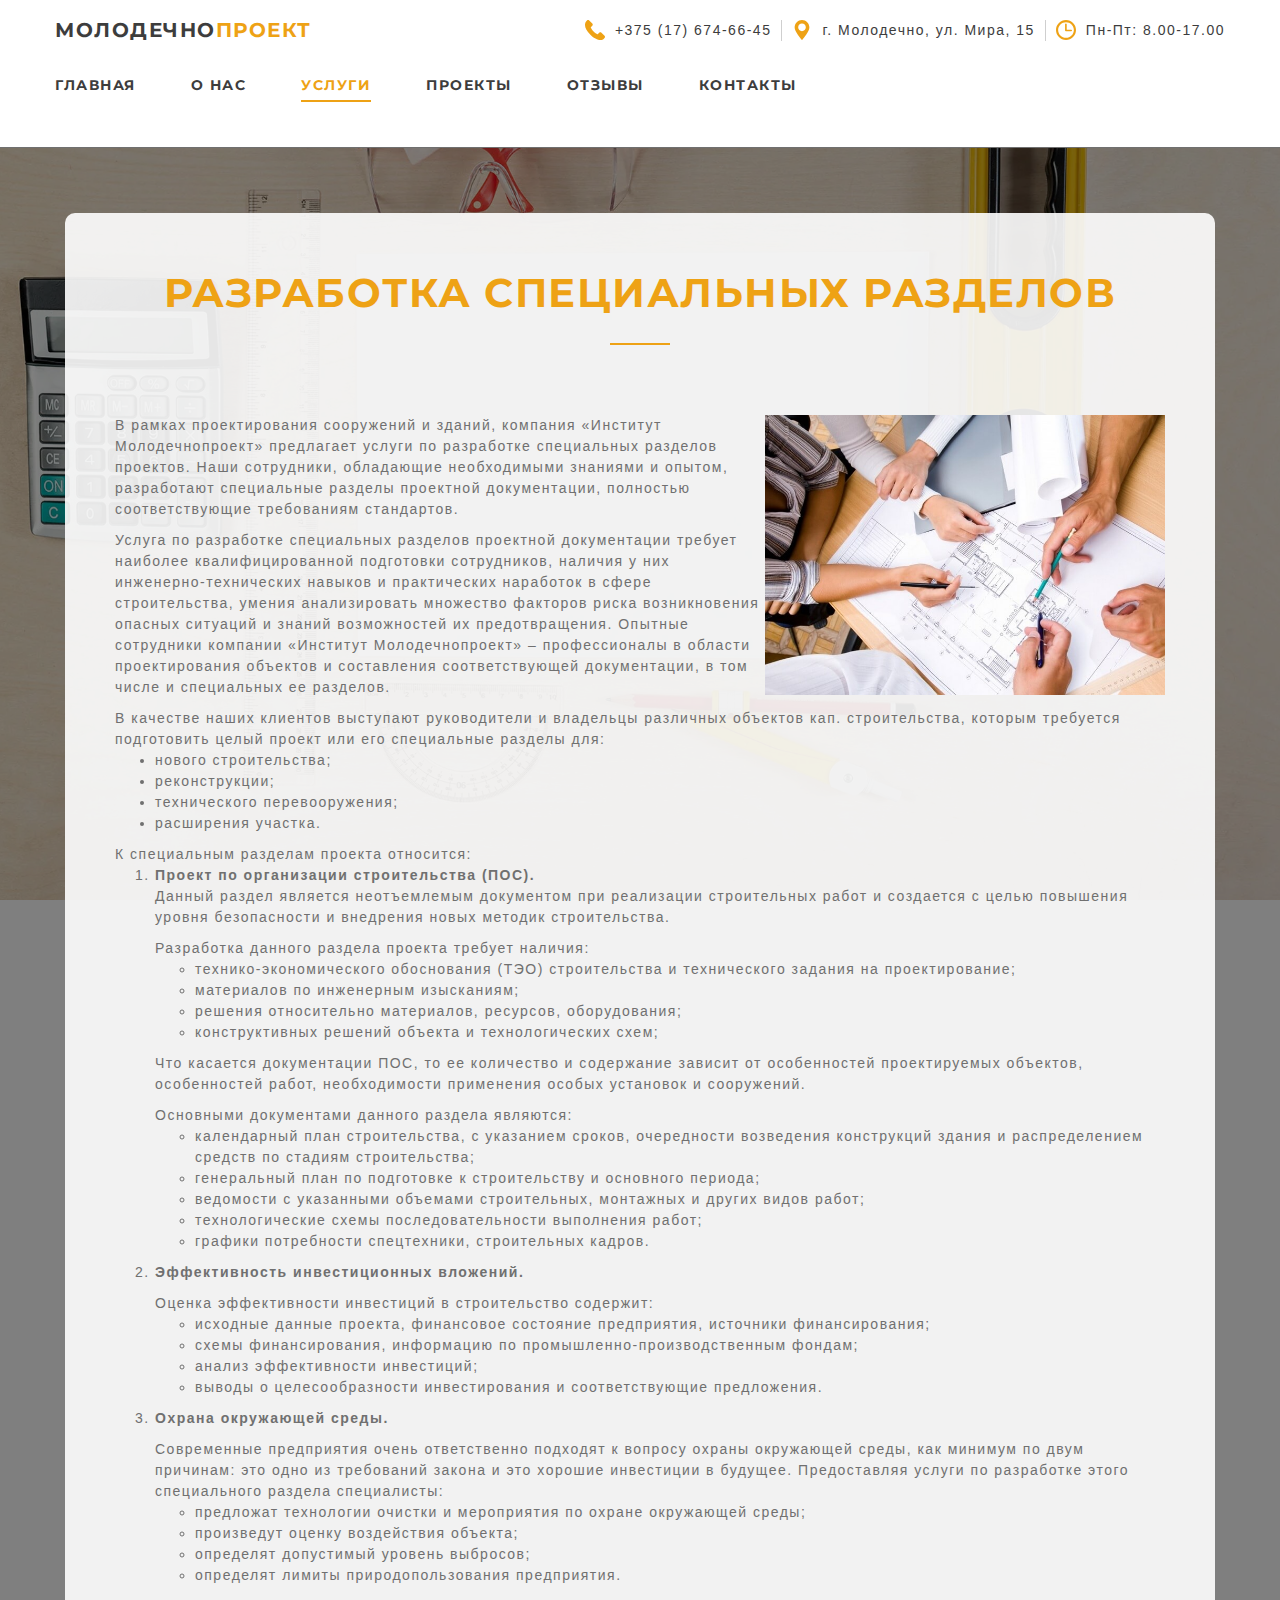
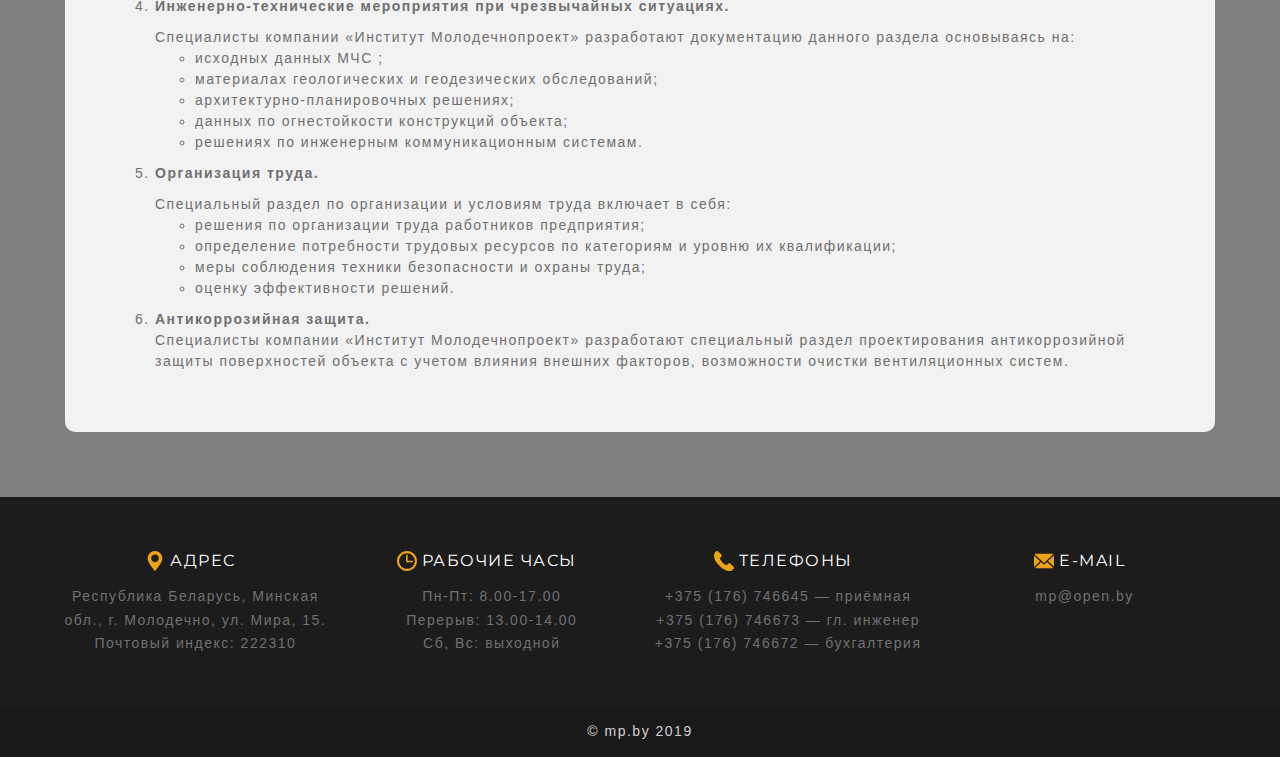
<file: service5.html>
<!DOCTYPE html>
<html lang="ru">

<head>
    <meta charset="utf-8">
    <meta name="viewport" content="width=device-width, initial-scale=1.0">
    <link rel="stylesheet" href="assets/style.min.css">
    <link href="https://fonts.googleapis.com/css?family=Montserrat:400,700&amp;Roboto&display=swap&subset=cyrillic"
        rel="stylesheet">
    <title>Разработка специальных разделов. Институт Молодечнопроект</title>
</head>

<body>
    <!--SVG-->
    <svg style="display: none;">
        <symbol id="phone" viewBox="0 0 348.077 348.077">
            <g>
                <path
                    d="M340.273,275.083l-53.755-53.761c-10.707-10.664-28.438-10.34-39.518,0.744l-27.082,27.076     c-1.711-0.943-3.482-1.928-5.344-2.973c-17.102-9.476-40.509-22.464-65.14-47.113c-24.704-24.701-37.704-48.144-47.209-65.257     c-1.003-1.813-1.964-3.561-2.913-5.221l18.176-18.149l8.936-8.947c11.097-11.1,11.403-28.826,0.721-39.521L73.39,8.194     C62.708-2.486,44.969-2.162,33.872,8.938l-15.15,15.237l0.414,0.411c-5.08,6.482-9.325,13.958-12.484,22.02     C3.74,54.28,1.927,61.603,1.098,68.941C-6,127.785,20.89,181.564,93.866,254.541c100.875,100.868,182.167,93.248,185.674,92.876     c7.638-0.913,14.958-2.738,22.397-5.627c7.992-3.122,15.463-7.361,21.941-12.43l0.331,0.294l15.348-15.029     C350.631,303.527,350.95,285.795,340.273,275.083z" />
            </g>
        </symbol>
        <symbol id="location" viewBox="0 0 97.713 97.713">
            <g>
                <path
                    d="M48.855,0C29.021,0,12.883,16.138,12.883,35.974c0,5.174,1.059,10.114,3.146,14.684   c8.994,19.681,26.238,40.46,31.31,46.359c0.38,0.441,0.934,0.695,1.517,0.695s1.137-0.254,1.517-0.695   c5.07-5.898,22.314-26.676,31.311-46.359c2.088-4.57,3.146-9.51,3.146-14.684C84.828,16.138,68.69,0,48.855,0z M48.855,54.659   c-10.303,0-18.686-8.383-18.686-18.686c0-10.304,8.383-18.687,18.686-18.687s18.686,8.383,18.686,18.687   C67.542,46.276,59.159,54.659,48.855,54.659z" />
            </g>
        </symbol>
        <symbol id="time" viewBox="0 0 97.16 97.16">
            <g>
                <path
                    d="M48.58,0C21.793,0,0,21.793,0,48.58s21.793,48.58,48.58,48.58s48.58-21.793,48.58-48.58S75.367,0,48.58,0z M48.58,86.823    c-21.087,0-38.244-17.155-38.244-38.243S27.493,10.337,48.58,10.337S86.824,27.492,86.824,48.58S69.667,86.823,48.58,86.823z" />
                <path
                    d="M73.898,47.08H52.066V20.83c0-2.209-1.791-4-4-4c-2.209,0-4,1.791-4,4v30.25c0,2.209,1.791,4,4,4h25.832    c2.209,0,4-1.791,4-4S76.107,47.08,73.898,47.08z" />
            </g>
        </symbol>
        <symbol id="email" viewBox="0 0 230.17 230.17">
            <g>
                <path
                    d="M230,49.585c0-0.263,0.181-0.519,0.169-0.779l-70.24,67.68l70.156,65.518c0.041-0.468-0.085-0.94-0.085-1.418V49.585z" />
                <path
                    d="M149.207,126.901l-28.674,27.588c-1.451,1.396-3.325,2.096-5.2,2.096c-1.836,0-3.672-0.67-5.113-2.013l-28.596-26.647
                    L11.01,195.989c1.717,0.617,3.56,1.096,5.49,1.096h197.667c2.866,0,5.554-0.873,7.891-2.175L149.207,126.901z" />
                <path d="M115.251,138.757L222.447,35.496c-2.427-1.443-5.252-2.411-8.28-2.411H16.5c-3.943,0-7.556,1.531-10.37,3.866
                    L115.251,138.757z" />
                <path d="M0,52.1v128.484c0,1.475,0.339,2.897,0.707,4.256l69.738-67.156L0,52.1z" />
            </g>
        </symbol>
        <symbol id="arrow-right" viewBox="0 0 54 54">
            <g>
                <path d="M27,53L27,53C12.641,53,1,41.359,1,27v0C1,12.641,12.641,1,27,1h0c14.359,0,26,11.641,26,26v0
                C53,41.359,41.359,53,27,53z" />
                <path d="M27,54C12.112,54,0,41.888,0,27S12.112,0,27,0s27,12.112,27,27S41.888,54,27,54z M27,2
                C13.215,2,2,13.215,2,27s11.215,25,25,25s25-11.215,25-25S40.785,2,27,2z" />
                <path style="fill:#FFFFFF;" d="M22.294,40c-0.256,0-0.512-0.098-0.707-0.293c-0.391-0.391-0.391-1.023,0-1.414L32.88,27
                L21.587,15.707c-0.391-0.391-0.391-1.023,0-1.414s1.023-0.391,1.414,0l11.498,11.498c0.667,0.667,0.667,1.751,0,2.418
                L23.001,39.707C22.806,39.902,22.55,40,22.294,40z" />
            </g>
        </symbol>
    </svg>
    <!--Header-->
    <header class="header header--mod">
        <div class="container">
            <div class="header-inner">
                <div class="header-logo"><a href="index.html">Молодечно<span class="project">проект</span></a></div>
                <div class="header-info">
                    <div class="header-item">
                        <svg class="header-icon">
                            <use xlink:href="#phone"></use>
                        </svg>
                        +375 (17) 674-66-45
                    </div>
                    <div class=header-item>
                        <svg class="header-icon">
                            <use xlink:href="#location"></use>
                        </svg>
                        г. Молодечно, ул. Мира, 15
                    </div>
                    <div class="header-item">
                        <svg class="header-icon">
                            <use xlink:href="#time"></use>
                        </svg>
                        Пн-Пт: 8.00-17.00
                    </div>
                </div> <!-- /.header-info -->
                <!-- Burger -->
                <button class="nav-burger" id="navToggle">
                    <span class="nav-burger-line"></span>
                </button>
            </div> <!-- /.header-inner -->
            <nav class="intro-nav nav--mod" id="nav">
                <a href="index.html" class="nav-item" data-scroll="#intro">Главная</a>
                <a href="index.html#about" class="nav-item" data-scroll="#about">О нас</a>
                <div class="submenu-header">
                    <a href="index.html#services" class="nav-item active" data-scroll="#services">Услуги</a>
                    <div class="submenu">
                        <a href="service1.html" class="submenu-item">Архитектурное проектирование</a>
                        <a href="service2.html" class="submenu-item">Строительное проектирование и конструирование</a>
                        <a href="service3.html" class="submenu-item">Проектирование инженерных сетей и систем</a>
                        <a href="service4.html" class="submenu-item">Проектно-сметная документация</a>
                        <a href="service5.html" class="submenu-item">Разработка специальных разделов</a>
                    </div>
                </div>
                <a href="index.html#projects" class="nav-item" data-scroll="#projects">Проекты</a>
                <a href="index.html#reviews" class="nav-item" data-scroll="#reviews">Отзывы</a>
                <a href="index.html#contacts" class="nav-item" data-scroll="#contacts">Контакты</a>
            </nav>
        </div> <!-- /.container -->
    </header> <!-- /.header -->
    <!--spec-docs-->
    <div class="spec-docs inner--page">
        <div class="container">
            <div class="txt-container">
                <h1 class="title title--mod title--line">Разработка специальных разделов</h1>
                <img src="assets/img/spec-docs.jpg" alt="">
                <p>В рамках проектирования сооружений и зданий, компания «Институт Молодечнопроект» предлагает услуги по
                    разработке специальных разделов проектов.
                    Наши сотрудники, обладающие необходимыми знаниями и опытом, разработают специальные разделы
                    проектной документации, полностью соответствующие требованиям стандартов.</p>
                <p>Услуга по разработке специальных разделов проектной документации требует наиболее квалифицированной
                    подготовки сотрудников, наличия у них инженерно-технических навыков и практических наработок в сфере
                    строительства, умения анализировать множество факторов риска возникновения опасных ситуаций и знаний
                    возможностей их предотвращения. Опытные сотрудники компании «Институт Молодечнопроект» –
                    профессионалы в области проектирования объектов и составления соответствующей документации, в том
                    числе и специальных ее разделов.</p>
                <p>
                    <ul class="list-service3">
                        В качестве наших клиентов выступают руководители и владельцы различных объектов кап.
                        строительства, которым требуется подготовить целый проект или его специальные разделы для:
                        <li class="list-item">нового строительства;</li>
                        <li class="list-item">реконструкции; </li>
                        <li class="list-item">технического перевооружения;</li>
                        <li class="list-item">расширения участка. </li>
                    </ul>
                </p>
                <p>
                    <ol class="list-service3">
                        К специальным разделам проекта относится:
                        <li class="list-item">
                            <b>Проект по организации строительства (ПОС).</b>
                            <p>Данный раздел является неотъемлемым документом при реализации строительных работ и
                                создается с целью повышения уровня безопасности и внедрения новых методик строительства.
                            </p>
                            <p>
                                <ul class="list-services">
                                    Разработка данного раздела проекта требует наличия:
                                    <li class="list-item">технико-экономического обоснования (ТЭО) строительства и
                                        технического задания на проектирование;</li>
                                    <li class="list-item"> материалов по инженерным изысканиям;</li>
                                    <li class="list-item">решения относительно материалов, ресурсов, оборудования;</li>
                                    <li class="list-item"> конструктивных решений объекта и технологических схем;</li>
                                </ul>
                            </p>
                            <p>Что касается документации ПОС, то ее количество и содержание зависит от особенностей
                                проектируемых объектов, особенностей работ, необходимости применения особых установок и
                                сооружений.</p>
                            <p>
                                <ul class="list-services">
                                    Основными документами данного раздела являются:
                                    <li class="list-item">календарный план строительства, с указанием сроков,
                                        очередности возведения конструкций здания и распределением средств по стадиям
                                        строительства;</li>
                                    <li class="list-item"> генеральный план по подготовке к строительству и основного
                                        периода;</li>
                                    <li class="list-item"> ведомости с указанными объемами строительных, монтажных и
                                        других видов работ;</li>
                                    <li class="list-item"> технологические схемы последовательности выполнения работ;
                                    </li>
                                    <li class="list-item"> графики потребности спецтехники, строительных кадров.</li>
                                </ul>
                            </p>
                        </li>
                        <li class="list-item">
                            <b>Эффективность инвестиционных вложений.</b>
                            <p>
                                <ul class="list-services">
                                    Оценка эффективности инвестиций в строительство содержит:
                                    <li class="list-item"> исходные данные проекта, финансовое состояние предприятия,
                                        источники финансирования;</li>
                                    <li class="list-item"> схемы финансирования, информацию по
                                        промышленно-производственным фондам;</li>
                                    <li class="list-item"> анализ эффективности инвестиций;</li>
                                    <li class="list-item"> выводы о целесообразности инвестирования и соответствующие
                                        предложения.</li>
                                </ul>
                            </p>
                        </li>
                        <li class="list-item">
                            <b>Охрана окружающей среды.</b>
                            <p>
                                <ul class="list-services">
                                    Современные предприятия очень ответственно подходят к вопросу охраны окружающей
                                    среды, как минимум по двум причинам: это одно из требований закона и это хорошие
                                    инвестиции в будущее.
                                    Предоставляя услуги по разработке этого специального раздела специалисты:
                                    <li class="list-item"> предложат технологии очистки и мероприятия по охране
                                        окружающей среды;</li>
                                    <li class="list-item"> произведут оценку воздействия объекта;</li>
                                    <li class="list-item"> определят допустимый уровень выбросов;</li>
                                    <li class="list-item"> определят лимиты природопользования предприятия.</li>
                                </ul>
                            </p>
                        </li>
                        <li class="list-item">
                            <b>Инженерно-технические мероприятия при чрезвычайных ситуациях.</b>
                            <p>
                                <ul class="list-services">
                                    Специалисты компании «Институт Молодечнопроект» разработают документацию данного
                                    раздела основываясь на:
                                    <li class="list-item"> исходных данных МЧС
                                        ;</li>
                                    <li class="list-item"> материалах геологических и геодезических обследований;</li>
                                    <li class="list-item"> архитектурно-планировочных решениях;</li>
                                    <li class="list-item"> данных по огнестойкости конструкций объекта;</li>
                                    <li class="list-item"> решениях по инженерным коммуникационным системам.</li>
                                </ul>
                            </p>
                        </li>
                        <li class="list-item">
                            <b>Организация труда.</b>
                            <p>
                                <ul class="list-services">
                                    Специальный раздел по организации и условиям труда включает в себя:
                                    <li class="list-item"> решения по организации труда работников предприятия;</li>
                                    <li class="list-item"> определение потребности трудовых ресурсов по категориям и
                                        уровню их квалификации;</li>
                                    <li class="list-item">меры соблюдения техники безопасности и охраны труда;</li>
                                    <li class="list-item"> оценку эффективности решений.</li>
                                </ul>
                            </p>
                        </li>
                        <li class="list-item">
                            <b>Антикоррозийная защита.</b>
                            <p>
                                Специалисты компании «Институт Молодечнопроект» разработают специальный раздел
                                проектирования антикоррозийной защиты поверхностей объекта с учетом влияния внешних
                                факторов, возможности очистки вентиляционных систем.
                            </p>
                        </li>
                    </ol>
                </p>
            </div> <!-- /.txt-container -->
        </div> <!-- /.container -->
    </div> <!-- /.archi-proj -->
    <!--Footer-->
    <footer class="contacts">
        <div class="contacts-inner">
            <div class="container">
                <div class="contacts-info">
                    <div class="contacts-item">
                        <h3 class="contacts-title">
                            <svg class="projects-icon">
                                <use xlink:href="#location"></use>
                            </svg>
                            Адрес
                        </h3>
                        <div class="contacts-txt">Республика Беларусь, Минская обл., г. Молодечно, ул. Мира, 15.</div>
                        <div class="contacts-txt">Почтовый индекс: 222310</div>
                    </div> <!-- /.contacts-item -->
                    <div class="contacts-item">
                        <h3 class="contacts-title">
                            <svg class="projects-icon">
                                <use xlink:href="#time"></use>
                            </svg>
                            Рабочие часы
                        </h3>
                        <div class="contacts-txt">Пн-Пт: 8.00-17.00</div>
                        <div class="contacts-txt">Перерыв: 13.00-14.00</div>
                        <div class="contacts-txt">Сб, Вс: выходной</div>
                    </div> <!-- /.contacts-item -->
                    <div class="contacts-item">
                        <h3 class="contacts-title">
                            <svg class="projects-icon">
                                <use xlink:href="#phone"></use>
                            </svg>
                            Телефоны
                        </h3>
                        <div class="contacts-txt">+375 (176) 746645 — приёмная</div>
                        <div class="contacts-txt">+375 (176) 746673 — гл. инженер</div>
                        <div class="contacts-txt">+375 (176) 746672 — бухгалтерия</div>
                    </div> <!-- /.contacts-item -->
                    <div class="contacts-item">
                        <h3 class="contacts-title">
                            <svg class="projects-icon">
                                <use xlink:href="#email"></use>
                            </svg>
                            E-mail
                        </h3>
                        <div class="contacts-txt">mp@open.by</div>
                    </div> <!-- /.contacts-item -->
                </div> <!-- /.contacts-info -->
            </div> <!-- /.container -->
            <div class="copyright">&copy; mp.by 2019</div>
        </div> <!-- /.contacts-inner -->
    </footer> <!-- /.contacts -->

    <script src="assets/smooth_scroll.js"></script>
    <script src="https://cdnjs.cloudflare.com/ajax/libs/jquery/3.4.1/jquery.min.js"></script>
    <script src="assets/main.js"></script>
</body>

</html>
</file>
<file: MP/assets/style.css>
body {
    font-family: 'Roboto', sans-serif;
    font-size: 14px;
    line-height: 1.5;

    margin: 0;

    letter-spacing: 1.5px;

    color: #999;
    background-color: #fff;
}

*,
*::before,
*::after {
    box-sizing: border-box;
}

h1,
h2,
h3,
h4,
h5,
h6 {
    margin: 0;
}

p {
    margin: 0 0 10px;
}

img {
    display: block;

    width: 100%;
    height: auto;
}

/*Container
==========================*/
.container {
    width: 100%;
    max-width: 1170px;
    margin: 0 auto;
    padding: 0 15px;
}

/*Header
==========================*/
.header {
    padding: 15px 0;
}

.header-inner {
    display: flex;

    align-items: center;
    justify-content: space-between;
}

.header-logo {
    font-family: 'Montserrat', sans-serif;
    font-size: 20px;
    font-weight: 700;

    text-transform: uppercase;

    color: #3d3d3d;
}

.header-logo .project {
    color: #eea215;
}

.header-info {
    display: flex;
}

.header-item {
    display: flex;

    color: #3d3d3d;

    align-items: center;
}

.header-item::after {
    display: inline-block;

    width: 1px;
    height: 100%;
    margin-left: 10px;

    content: '';

    background-color: rgba(160, 160, 160, .5);
}

.header-item:last-child::after {
    content: none;
}

.header-icon {
    display: block;

    width: 20px;
    height: 20px;
    margin: 0 10px;

    fill: #eea215;
}

/*Intro
==========================*/
.intro {
    height: 100vh;
    padding: 50px 0;

    background: #141414
    url('images/intro-bg.jpg') center no-repeat;
    background-color: rgba(0, 0, 0, .8);
    background-size: cover;

    background-blend-mode: multiply;
}

.intro-nav {
    display: flex;

    border-bottom: 1px solid rgba(100, 100, 100, .1);

    justify-content: flex-end;
}

.nav-item {
    font-family: 'Montserrat', sans-serif;
    font-weight: 700;

    position: relative;

    display: flex;

    margin-right: 80px;
    margin-bottom: 5px;

    transition: color .1s linear;
    text-decoration: none;
    text-transform: uppercase;

    color: #fff;

    justify-content: center;
}

.nav-item::after {
    position: absolute;
    top: 25px;

    display: block;

    width: 0;
    height: 2px;

    content: '';
    transition: width .15s ease-in-out;

    background-color: #eea215;
}

.nav-item:last-child {
    margin: 0;
}

.nav-item:hover::after {
    width: 100%;
}

.nav-item:hover {
    color: #eea215;
}

.intro-inner {
    font-family: 'Monrserrat', sans-serif;

    max-width: 1000px;
    margin: 0 auto;
    padding: 150px 0;

    text-align: center;
}

.intro-title {
    font-size: 50px;
    font-weight: 700;

    text-align: center;
    text-decoration: none;
    text-transform: uppercase;

    color: #eea215;
}

.intro-subtitle {
    font-size: 30px;
    font-weight: 700;

    margin-bottom: 100px;

    color: #fff;
}

/*Buttons
==========================*/
.btn {
    font-family: 'Montserrat', sans-serif;
    font-weight: 700;

    display: inline-block;

    transition: all .1s linear;
    vertical-align: center;
    text-decoration: none;

    color: rgba(255, 255, 255, .85);
    background-color: rgba(0, 0, 0, .7);
}

.btn:hover {
    color: #000;
    background-color: #eea215;
}

.intro--btn {
    padding: 15px 40px;

    text-transform: uppercase;

    border: 1px rgba(0, 0, 0, .7) solid;
}

.intro--btn:hover {
    border: 1px #eea215 solid;
}

.services--btn {
    padding: 10px 25px;

    color: #fff;
    background-color: rgba(0, 0, 0, .5);
}

/*About
==========================*/
.about {
    padding: 50px 0;
}

.about-inner {
    display: flex;

    flex-wrap: wrap;
    justify-content: center;
}

.about-item {
    display: flex;
    flex-direction: column;

    width: 25%;
    padding: 0 30px;

    text-align: center;

    align-items: center;
}

.about-item-title {
    font-family: 'Montserrat', sans-serif;
    font-size: 16px;

    margin: 10px 0 15px;

    color: #3d3d3d;
}

.about-icon {
    display: block;

    width: 50px;
    height: 50px;

    fill: #eea215;
}

/*Services
==========================*/
.services {
    padding: 70px 0;

    background-color: #f8f8f8;
}

.services-inner {
    display: flex;

    transform: translateX(10px);

    flex-wrap: wrap;
    justify-content: center;
}

.services-item {
    display: flex;
    flex-direction: column;

    width: 30.33333%;
    margin-right: 33px;
    margin-bottom: 33px;

    transition: all .2s linear;
    text-align: center;

    border: 1px solid rgba(0, 0, 0, .05);

    align-items: center;
}

.services-item:hover {
    transform: translateY(-10px);

    box-shadow: 0 10px 25px -20px rgba(0, 0, 0, .5);
}

.services-item:hover .services-item-title {
    color: #eea215;
}

.services-item:hover .services-item-photo {
    transition: all .3s ease-out;
    transform: scale(1.1);
}

.services-item-img {
    overflow: hidden;

    max-height: 65%;
}

.services-item-photo {
    height: 230px;

    object-fit: cover;
}

.services-title {
    font-family: 'Montserrat', sans-serif;
    font-size: 25px;

    text-align: center;
    text-transform: uppercase;

    color: #3d3d3d;
}

.services-title::after {
    display: block;

    width: 60px;
    height: 3px;
    margin: 20px auto 50px;

    content: '';

    background-color: #eea215;
}

.services-item-content {
    padding: 30px 10px;
}

.services-item-title {
    font-family: 'Montserrat', sans-serif;
    font-size: 16px;

    height: 48px;
    margin-bottom: 25px;

    color: #3d3d3d;
}

.services-item-btn {
    font-weight: 700;

    text-decoration: none;

    color: #3d3d3d;
}
</file>
<file: assets/style.min.css>
html{scroll-behavior:smooth}body{font-family:Roboto,sans-serif;font-size:14px;line-height:1.5;overflow-x:hidden;margin:0;letter-spacing:1.5px;color:#707070;background-color:#fff;text-rendering:optimizeSpeed}*,::after,::before{box-sizing:border-box}h1,h2,h3,h4,h5,h6{margin:0}p{margin:0 0 10px}li,ol,ul{margin:0;padding:0}button{font:inherit;padding:0;color:inherit;border:none;outline:0;background:0 0}img{display:block;width:100%;height:auto}a{text-decoration:none}.container{width:100%;max-width:1200px;margin:0 auto;padding:0 15px}.title{font-family:Montserrat,sans-serif;font-size:25px;display:flex;align-items:center;flex-direction:column;justify-content:center;text-transform:uppercase;color:#3d3d3d}.title--line::after{display:block;width:60px;height:2px;margin:20px auto 70px;content:'';background-color:#eea215}.nav-item.active{color:#eea215}.nav-item.active::after{width:100%}.btn{font-family:Montserrat,sans-serif;font-weight:400;display:inline-block;cursor:pointer;transition:all .2s linear;vertical-align:center;text-decoration:none}.btn:hover{color:#000;background-color:#eea215}.intro--btn{font-weight:700;position:relative;padding:15px 40px;text-transform:uppercase;color:rgba(255,255,255,.9);border:1px #eea215 solid;background-color:rgba(238,162,21,.8)}.intro--btn:hover{transform:translateY(4px);border:1px #eea215 solid}.about--btn{display:inline-flex;justify-content:center;margin:70px 0 0;padding:12px 50px;text-align:center;color:rgba(255,255,255,.95);border:1px solid #eea215;background-color:rgba(238,162,21,.85)}.about--btn:hover{transform:translateY(-5px);color:#fff}.services--btn{padding:7px 25px;color:#eea215;border:1px solid rgba(238,162,21,.4)}.services--btn:hover{color:#fff}.nav-burger{position:relative;z-index:1001;display:none;padding:10px 2px;cursor:pointer}.nav-burger-line{position:relative;display:block;width:25px;height:2px;background-color:#eea215}.nav-burger-line::after,.nav-burger-line::before{position:absolute;z-index:1001;left:0;display:block;width:100%;height:100%;content:'';background-color:#eea215}.nav-burger-line::after{top:-10px}.nav-burger-line::before{top:10px}.header{padding:15px 0}.header-inner{display:flex;align-items:center;justify-content:space-between}.header-logo{font-family:Montserrat,sans-serif;font-size:20px;font-weight:700;text-transform:uppercase}.header-logo a{color:#3d3d3d}.header-logo .project{color:#eea215}.header-info{display:flex}.header-item{display:flex;align-items:center;color:#3d3d3d}.header-item a{color:#3d3d3d}.header-item::after{display:inline-block;width:1px;height:100%;margin-left:10px;content:'';background-color:rgba(160,160,160,.5)}.header-item:last-child::after{content:none}.header-icon{display:block;width:20px;height:20px;margin:0 10px;fill:#eea215}.intro{position:relative;height:100vh;padding:50px 0;background:#141414 url(img/i6.webp) center no-repeat;background-color:rgba(0,0,0,.5);background-attachment:fixed;background-size:cover;background-blend-mode:multiply}.intro-nav{position:relative;z-index:500;display:flex;justify-content:flex-end;border-bottom:1px solid rgba(255,255,255,.08)}.submenu-header{position:relative}.submenu{position:absolute;top:25px;left:-70%;display:flex;visibility:hidden;flex-direction:column;width:200%;padding:20px 10px;opacity:0;background-color:#f8f8f8}.submenu-header:hover .submenu{visibility:visible;transition:opacity .2s linear;opacity:1}.submenu-item{font-family:Montserrat,sans-serif;transition:color .1s linear;text-align:center;text-decoration:none;color:#3d3d3d}.submenu-item::after{display:block;width:100%;height:1px;margin:10px 0;content:'';opacity:.1;background-color:#3d3d3d}.submenu-item:last-child::after{content:none}.submenu-item:hover{color:#eea215}.nav-item{font-family:Montserrat,sans-serif;font-weight:700;position:relative;display:flex;justify-content:center;margin-right:55px;margin-bottom:5px;transition:color .15s linear;text-decoration:none;text-transform:uppercase;color:#fff}.nav-item::after{position:absolute;top:25px;display:block;width:0;height:2px;content:'';transition:width .15s ease-in-out;background-color:#eea215}.nav-item:last-child{margin:0}.nav-item:hover::after{width:100%}.nav-item:hover{color:#eea215}.intro-inner{font-family:Monrserrat,sans-serif;position:absolute;top:50%;left:50%;width:100%;max-width:1000px;margin-right:-50%;padding:150px 0;transform:translate(-50%,-50%);text-align:center}.intro-title{font-family:Montserrat,sans-serif;font-size:50px;font-weight:700;position:relative;margin-bottom:20px;text-decoration:none;text-transform:uppercase;color:#eea215;text-shadow:1px 1px 2px #000}.intro-subtitle{font-family:Montserrat,sans-serif;font-size:30px;font-weight:700;margin-bottom:100px;color:#fff}.about{padding:70px 0;text-align:center;background-image:linear-gradient(120deg,#fdfbfb 0,#ebedee 100%)}.about-inner{display:flex;flex-wrap:wrap;justify-content:center}.about-item{display:flex;align-items:center;flex-direction:column;width:25%;padding:0 25px;text-align:center}.about-item-title{font-family:Montserrat,sans-serif;font-size:16px;margin:20px 0 25px;color:#3d3d3d}.about-icon{display:block;width:50px;height:50px;fill:#eea215}.about-txt{margin-top:50px}.services{padding:70px 0;background-image:linear-gradient(120deg,#fdfbfb 0,#ebedee 100%);box-shadow:inset 0 0 100px 20px rgba(0,0,0,.1)}.services-inner{display:flex;flex-wrap:wrap;justify-content:center}.services-item{display:flex;align-items:center;flex-direction:column;width:30.33333%;margin:0 15px;margin-bottom:33px;transition:all .2s linear;text-align:center;border:1px solid rgba(0,0,0,.1)}.services-item:hover{transform:translateY(-10px);box-shadow:0 10px 25px -20px rgba(0,0,0,.5)}.services-item:hover .services-item-title{color:#eea215}.services-item:hover .services-item-photo{transform:scale(1.1)}.services-item-img{overflow:hidden;width:100%;max-height:65%}.services-item-photo{height:230px;transition:transform .3s ease-out;object-fit:cover}.services-item-content{padding:30px 15px}.services-item-title{font-family:Montserrat,sans-serif;font-size:16px;margin-bottom:25px;transition:color .2s linear;color:#3d3d3d}.projects{padding:70px 0 0;background-image:linear-gradient(120deg,#fdfbfb 0,#ebedee 100%)}.projects-inner{display:flex;flex-wrap:wrap;justify-content:space-between}.projects-title{font-family:Montserrat,sans-serif;font-size:25px;text-align:center;text-transform:uppercase;color:#3d3d3d}.projects-subtitle{font-family:Montserrat,sans-serif;font-weight:400;margin-bottom:50px;text-align:center;text-transform:uppercase;color:#3d3d3d}.projects-item{position:relative;width:33.33333%;border-right:1px solid #fff;border-bottom:1px solid #fff}.projects-item-img{overflow:hidden;width:100%}.projects-item-photo{height:300px;transition:transform .3s ease-out;opacity:.95;object-fit:cover}.projects-item-content{position:absolute;z-index:2;top:0;left:0;display:flex;align-items:center;flex-direction:column;justify-content:center;width:100%;height:100%;transition:opacity .3s ease-in-out;opacity:0;background:linear-gradient(315deg,rgba(45,52,54,.6) 0,rgba(0,0,0,.8) 74%)}.projects-item:hover .projects-item-content{opacity:1}.projects-item:hover .projects-item-photo{transform:scale(1.15)}.projects-item-title{font-family:Montserrat,sans-serif;font-size:20px;font-weight:400;margin-bottom:20px;text-transform:uppercase;color:#fff}.projects-item-txt{display:flex;align-items:center;color:rgba(255,255,255,.9)}.projects-icon{width:20px;height:20px;margin-right:5px;fill:#eea215}.reviews{padding:70px 0 100px;background-image:linear-gradient(120deg,#fdfbfb 0,#ebedee 100%);box-shadow:inset 0 0 100px 20px rgba(0,0,0,.1)}.reviews-slider{position:relative;width:100%;max-width:500px;margin:0 auto;cursor:grab;box-shadow:0 0 30px rgba(0,0,0,.35)}.glide__arrow.glide__arrow--left,.glide__arrow.glide__arrow--right{position:absolute;top:0;top:50%;width:50px;height:50px;cursor:pointer;transition:all .2s ease;transform:translate(0,-50%)}.glide__arrow.glide__arrow--left{left:-13%}.glide__arrow.glide__arrow--right{right:-13%}.reviews-item{position:relative;width:100%;height:100%;min-height:350px;text-align:center;background-image:linear-gradient(-225deg,#e3fdf5 0,#ffe6fa 100%)}.reviews-author{position:absolute;bottom:0;width:100%;padding:0;padding:15px 0;color:#fff;background-color:#eea215}.reviews-txt{padding:20px 20px 50px}.slider-icon{width:50px;height:50px;transition:all .2s linear;border-radius:50px;fill:#eea215}.slider-icon:active{width:45px;height:45px;border-radius:45px;box-shadow:0 0 30px -10px}.glide__arrow.glide__arrow--left .slider-icon{transform:rotate(180deg)}.why{position:relative;padding:70px 0 0;background-image:linear-gradient(120deg,#fdfbfb 0,#ebedee 100%)}.why-inner{padding:20px 0 70px}.why-photo{position:absolute;right:0;bottom:0;width:100%;max-width:500px;margin-left:-50%}.why-title{font-family:Montserrat,sans-serif;font-size:25px;text-align:left;text-transform:uppercase;color:#3d3d3d}.why .title--line::after{margin:20px 0 70px}.why-list{position:relative;z-index:1;width:100%;max-width:750px;list-style:none}.why-list-item{font-size:20px;margin-bottom:5px;margin-left:40px}.why-list-item::before{display:inline-block;width:15px;height:15px;margin-right:.5rem;content:'';text-align:center;color:#fff;border-radius:50%;background:#eea215}.contacts{background-image:linear-gradient(120deg,#fdfbfb 0,#ebedee 100%);box-shadow:inset 0 0 100px 20px rgba(0,0,0,.1)}.contacts-inner{background-color:#1c1c1c}.contacts-info{display:flex;flex-wrap:wrap;justify-content:space-between;padding:50px 0}.contacts-item{line-height:1.7;display:flex;flex-direction:column;width:24%;text-align:center}.contacts-item a{color:#707070}.contacts .title{padding:70px 0 0}.contacts-title{font-family:Montserrat,sans-serif;font-weight:400;display:flex;align-items:center;justify-content:center;margin-bottom:10px;transform:translateX(-5px);text-transform:uppercase;color:#fff}.copyright{padding:15px 0;text-align:center;color:rgba(255,255,255,.8);background-color:#191919}.header--mod{border-bottom:1px solid}.nav--mod{justify-content:flex-start;padding:30px 0}.nav--mod .nav-item{color:#3d3d3d}.nav-item.active{color:#eea215}.title--mod{font-size:40px;display:flex;align-items:center;flex-direction:column;justify-content:center;text-align:center;color:#eea215}.title--service1{display:flex;align-items:center;flex-direction:column;justify-content:center;margin-top:50px;text-align:center}.list-item{margin-left:40px}.inner--page{padding:65px 50px}.about-us{background:url(img/i2.webp) center no-repeat;background-color:rgba(0,0,0,.5);background-attachment:fixed;background-size:cover;background-blend-mode:multiply}.txt-container{padding:50px;border-radius:10px;background-color:rgba(255,255,255,.9)}.sertif-slider{position:relative;width:100%;max-width:350px;margin:0 auto 60px;cursor:grab;box-shadow:0 0 20px rgba(0,0,0,.1)}.sertif-slider img{width:350px;height:450px}.sertif-slider .glide__arrow.glide__arrow--left{left:-20%}.sertif-slider .glide__arrow.glide__arrow--right{right:-20%}.archi-proj{background:url(img/i6.webp) center no-repeat;background-color:rgba(0,0,0,.5);background-attachment:fixed;background-size:cover;background-blend-mode:multiply}.archi-proj img{float:right;max-width:400px;max-height:300px}.const-proj{background:url(img/i1.webp) center no-repeat;background-color:rgba(0,0,0,.5);background-attachment:fixed;background-size:cover;background-blend-mode:multiply}.const-proj img{float:right;max-width:400px;max-height:400px}.build-sys{background:url(img/i5.webp) center no-repeat;background-color:rgba(0,0,0,.5);background-attachment:fixed;background-size:cover;background-blend-mode:multiply}.build-sys img{float:right;max-width:400px;max-height:400px}.docs{background:url(img/i3.webp) center no-repeat;background-color:rgba(0,0,0,.5);background-attachment:fixed;background-size:cover;background-blend-mode:multiply}.docs img{float:right;max-width:400px;max-height:400px}.spec-docs{background:url(img/i4.webp) center no-repeat;background-color:rgba(0,0,0,.5);background-attachment:fixed;background-size:cover;background-blend-mode:multiply}.spec-docs img{float:right;max-width:400px;max-height:400px}@media only screen and (max-width:1199px){.why-photo{right:50%;transform:translateX(50%);opacity:.15}.why-list-item{color:#101010}}@media only screen and (max-width:1067px){.about-item{width:40%;margin-bottom:20px}}@media only screen and (max-width:991px){.header-info{font-size:11px}.header-logo{font-size:13px}.intro{height:80vh}.intro-title{font-size:30px;margin-bottom:15px}.intro-subtitle{font-size:20px;margin-bottom:40px}.nav-item{font-size:11px}.submenu-item{font-size:11px}.intro--btn{font-size:13px;padding:10px 25px}.services-item{width:45%}.projects-item{width:50%}.contacts-info{padding:50px 0 10px}.contacts-item{width:50%;margin-bottom:40px}}@media only screen and (max-width:767px){.title,.title--service1,.why-title{font-size:20px}.title--line::after{margin-bottom:50px}.header .header-info{display:none}.header.header--mod{display:flex}.header.header--mod .header-info{display:none}.nav-burger{position:fixed;right:15px;display:flex}.intro-nav{position:fixed;top:0;right:0;display:none;align-items:center;flex-direction:column;justify-content:center;width:100vw;height:100vh;margin:0;opacity:0;border-bottom:0;background-color:rgba(20,20,20,.9)}.submenu-header:hover .submenu{visibility:hidden;transition:opacity .2s linear;opacity:0}.nav-item{margin:15px 0}.nav-item:last-child{margin:15px 0}.intro-nav.show{display:flex;opacity:1}.intro-nav.nav--mod .nav-item{color:#fff}.intro{height:70vh}.intro--btn{padding:7px 10px}.intro-title{font-size:25px}.intro-subtitle{font-size:15px}.about-item{width:75%}.about--btn{padding:10px 30px}.reviews-slider{width:80%}.reviews-item{min-height:400px}.reviews-slider .glide__arrow.glide__arrow--left,.reviews-slider .glide__arrow.glide__arrow--right{top:110%}.reviews-slider .glide__arrow.glide__arrow--right{right:25%}.reviews-slider .glide__arrow.glide__arrow--left{left:25%}.inner--page{padding:65px 5px}.txt-container{padding:15px}}@media only screen and (max-width:575px){.intro-title{font-size:20px;margin-bottom:10px}.intro-subtitle{font-size:15px;margin-bottom:30px}.intro--btn{font-size:10px}.about-item{width:90%}.services-item{width:70%}.projects-item{width:100%;border-right:0}.why-title{display:flex;align-items:center;flex-direction:column;text-align:center}.why-list-item{font-size:16px}.contacts-item{width:100%;margin-bottom:40px;padding:0 30px}.sertif-slider .glide__arrow.glide__arrow--left,.sertif-slider .glide__arrow.glide__arrow--right{top:107%}.sertif-slider .glide__arrow.glide__arrow--left{left:25%}.sertif-slider .glide__arrow.glide__arrow--right{right:25%}}@media only screen and (max-width:480px){.intro-subtitle{font-size:12px}.reviews-slider{width:90%}.reviews-item{min-height:450px}.services-item{width:90%}}
</file>
